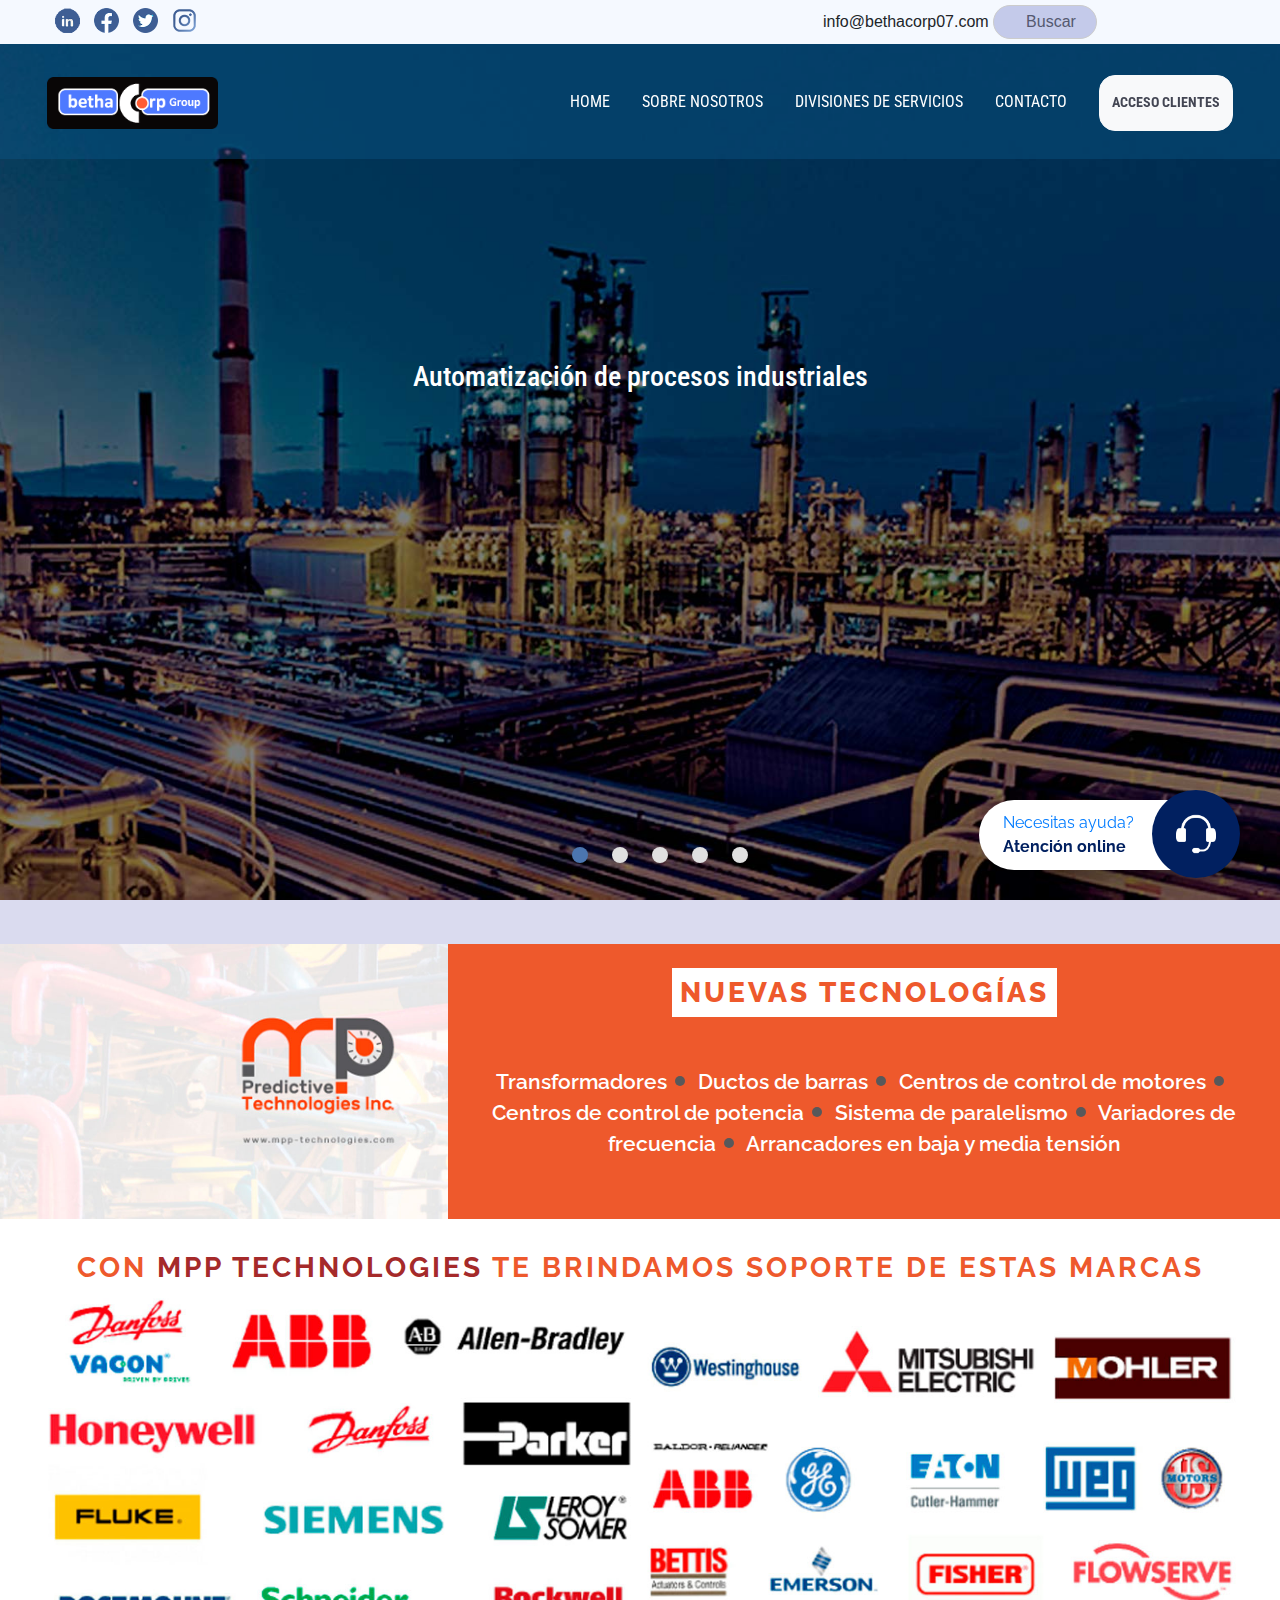
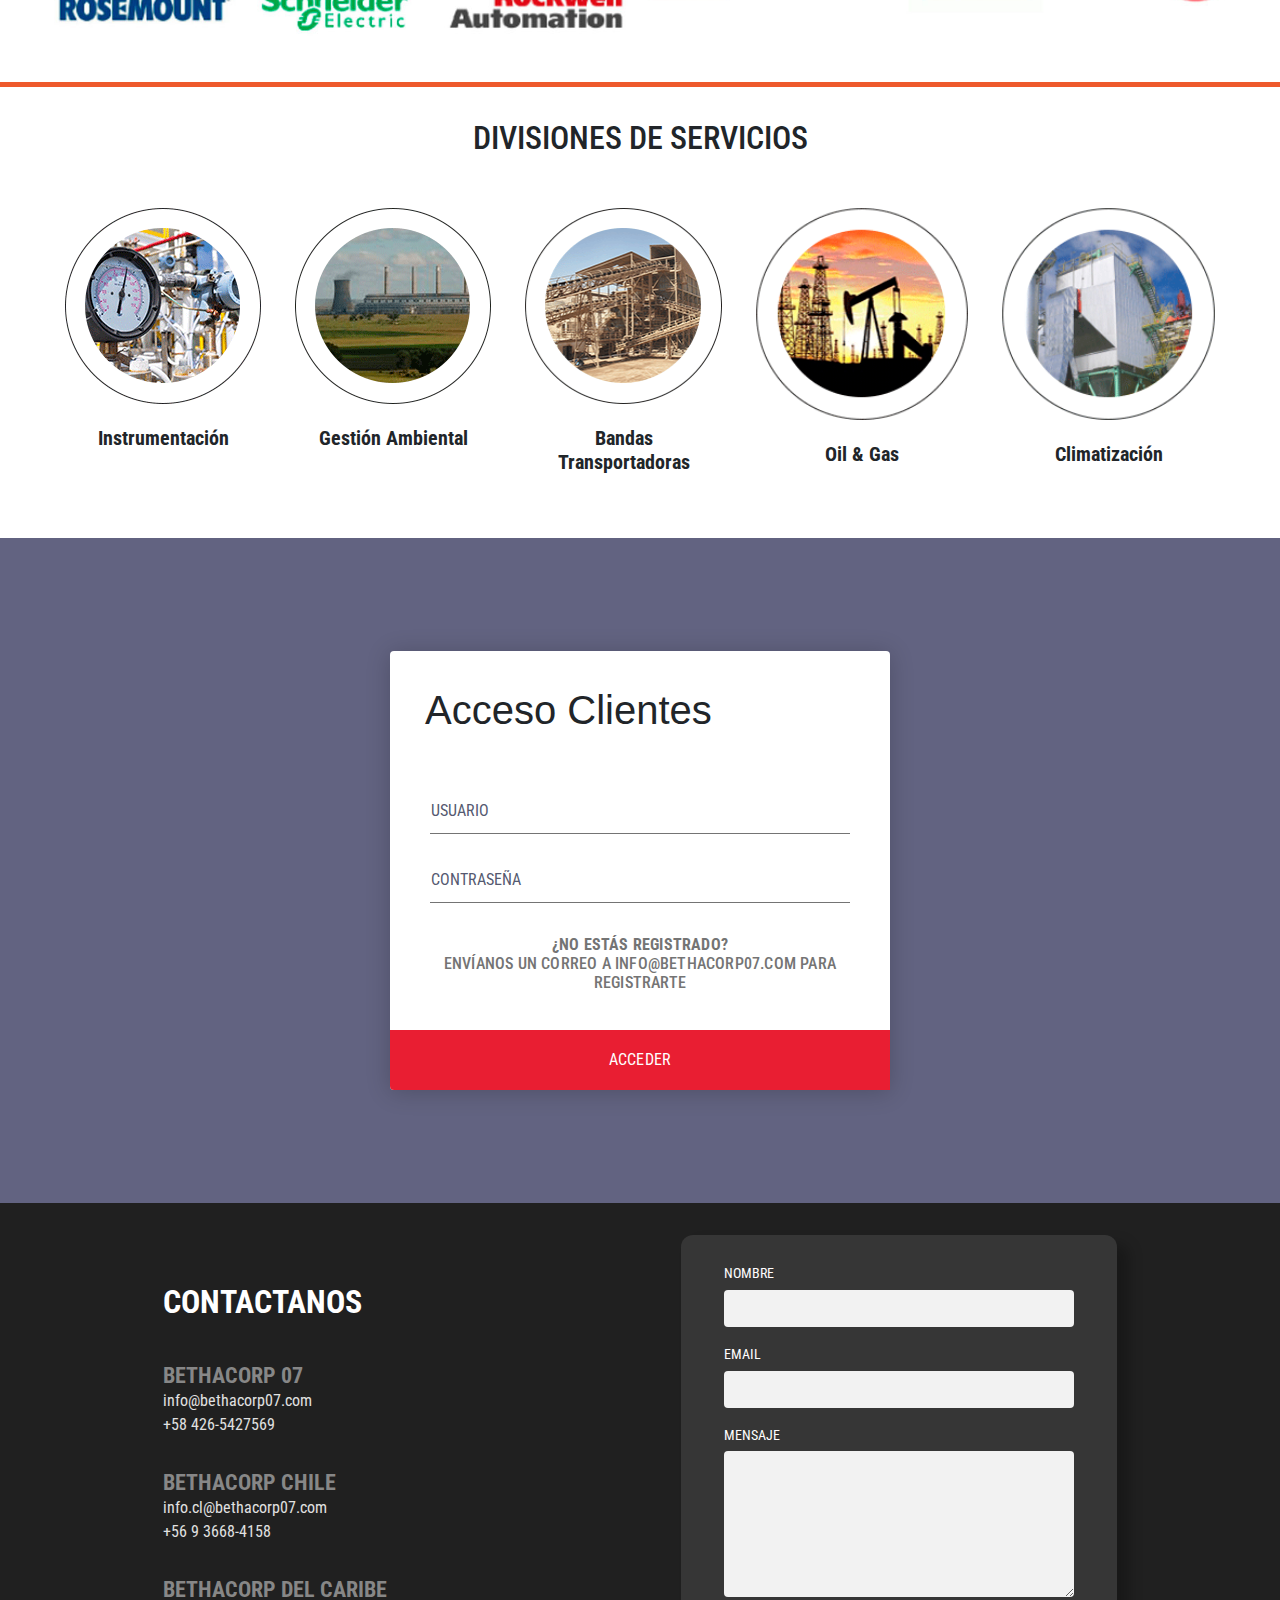
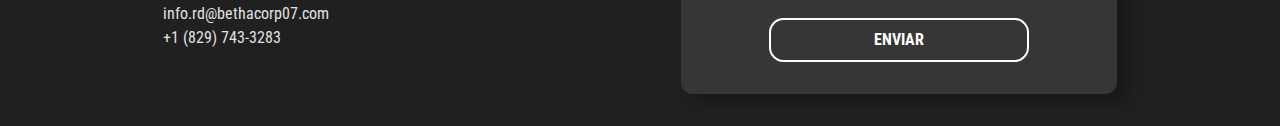
<file: index.html>
<!DOCTYPE html>
<html>
  <head>
    <meta charset="utf-8" />
    <meta name="viewport" content="width=device-width, initial-scale=1.0" />
    <meta http-equiv="X-UA-Compatible" content="ie-edge" />
    <link
      rel="stylesheet"
      href="https://cdnjs.cloudflare.com/ajax/libs/font-awesome/5.15.2/css/all.min.css"
    />
    <link rel="stylesheet" href="css/bootstrap.css" />
    <link rel="stylesheet" href="css/styles.css" />
    <link rel="preconnect" href="https://fonts.googleapis.com" />
    <link rel="preconnect" href="https://fonts.gstatic.com" crossorigin />
    <link
      href="https://fonts.googleapis.com/css?family=Roboto+Condensed:400,700&display=swap"
      rel="stylesheet"
    />
    <link
      href="https://fonts.googleapis.com/css2?family=Open+Sans:wght@600&display=swap"
      rel="stylesheet"
    />

    <link
      href="https://fonts.googleapis.com/css2?family=Raleway:ital,wght@0,600;0,700;0,800;1,700&display=swap"
      rel="stylesheet"
    />

    <title>Bethacorp Group</title>
  </head>

  <body>
    <!-- Barra contacto & buscador -->
    <div class="container-fluid" id="barra-contacto">
      <div class="row">
        <div class="col-6 pl-5">
          <ul class="head">
            <li class="h">
              <a href="#"
                ><img src="img/social-in.png" width="25" height="25"
              /></a>
            </li>
            <li class="h">
              <a href="#"
                ><img src="img/social-fb.png" width="25" height="25"
              /></a>
            </li>
            <li class="h">
              <a href="#"
                ><img src="img/social-tw.png" width="25" height="25"
              /></a>
            </li>
            <li class="h">
              <a href="#"
                ><img src="img/social-ig.png" width="25" height="25"
              /></a>
            </li>
          </ul>
        </div>
        <div class="col-6 text-center" id="search">
          <form>
            info@bethacorp07.com
            <input type="search" placeholder="Buscar" />
          </form>
        </div>
      </div>
    </div>

    <!-- Sticky responsive navbar -->
    <nav class="nav" id="nav">
      <div class="container-fluid">
        <div class="logo">
          <a href="#"
            ><img
              src="img/logo.png"
              class="img-fluid"
              width="171px"
              height="45px"
          /></a>
        </div>
        <div id="mainListDiv" class="main_list">
          <ul class="navlinks">
            <li><a href="index.html">HOME</a></li>
            <li><a href="about.html">SOBRE NOSOTROS</a></li>
            <li><a href="#servicios">DIVISIONES DE SERVICIOS</a></li>
            <li><a href="#footer">CONTACTO</a></li>
            <li>
              <a href="#login"
                ><button class="btn btn-light" type="submit">
                  <b>ACCESO CLIENTES</b>
                </button></a
              >
            </li>
          </ul>
        </div>
        <span class="navTrigger">
          <i></i>
          <i></i>
          <i></i>
        </span>
      </div>
    </nav>

    <!-- Animated carousel -->
    <section class="home">
      <div class="slider fullscreen">
        <ul class="slides">
          <li>
            <img src="img/sl-1.jpg" />
            <div class="caption center-align">
              <h3>Automatización de procesos industriales</h3>
              <!--h5 class="light grey-text text-lighten-3">de procesos industriales</h5-->
            </div>
          </li>
          <li>
            <img src="img/sl-2.jpg" />
            <div class="caption left-align">
              <h3>Ajuste y puesta en marcha de equipos industriales</h3>
              <!--h5 class="light grey-text text-lighten-3">Here's our small slogan.</h5-->
            </div>
          </li>
          <li>
            <img src="img/sl-3.jpg" />
            <div class="caption center-align">
              <h3>Programas de mantenimiento</h3>
              <h5 class="light grey-text text-lighten-3">para la industria</h5>
            </div>
          </li>
          <li>
            <img src="img/sl-4.jpg" />
            <div class="caption right-align">
              <h3>Venta y mantenimiento</h3>
              <h5 class="light grey-text text-lighten-3">
                de equipos de instrumentación
              </h5>
            </div>
          </li>
          <li>
            <img src="img/sl-5.jpg" />
            <div class="caption center-align">
              <h3>Soluciones y representaciones</h3>
              <h5 class="light grey-text text-lighten-3">para la industria</h5>
              <!--a href="index.html"><button type="button" class="btn btn-outline-light">Ver más</button></a-->
            </div>
          </li>
        </ul>
      </div>
    </section>

    <!-- NEW Mppt afiliation -->
    <div class="container-fluid" id="mppt">
      <div class="mppt-container">
        <img class="mppt-img" src="img/mppt-1.jpg" />

        <div class="text-center mppt-body">
          <h3 class="mppt-title-h3">
            <span class="mppt-title">NUEVAS TECNOLOGÍAS</span>
          </h3>
          <p class="mppt-text">
            Transformadores<span class="dot"></span> Ductos de barras<span
              class="dot"
            ></span>
            Centros de control de motores<span class="dot"></span> Centros de
            control de potencia<span class="dot"></span> Sistema de
            paralelismo<span class="dot"></span> Variadores de frecuencia<span
              class="dot"
            ></span>
            Arrancadores en baja y media tensión
          </p>
        </div>
      </div>

      <div class="mppt-marcas">
        <h3 class="mppt-marcas-h3">
          CON <span style="color: brown">MPP TECHNOLOGIES</span> TE BRINDAMOS
          SOPORTE DE ESTAS MARCAS
        </h3>
        <img src="img/mppt-2.jpg" class="img-fluid" />
      </div>
    </div>

    <!-- Divisiones de servicios -->
    <div class="container-fluid" id="servicios">
      <h2 class="text-center">DIVISIONES DE SERVICIOS</h2>

      <div class="row mt-5 ml-3 mr-3 c-desk">
        <div class="col-md-7">
          <div class="row">
            <div class="col-md-4">
              <div class="card text-center">
                <a href="servicios.html#instrumentacion"
                  ><img
                    src="img/sev-1.png"
                    class="card-img-top img-fluid serv-img"
                /></a>
                <div class="card-body">
                  <h5 class="card-title"><b>Instrumentación</b></h5>
                </div>
              </div>
            </div>
            <div class="col-md-4">
              <div class="card text-center">
                <a href="servicios.html#gestion"
                  ><img
                    src="img/sev-2.png"
                    class="card-img-top img-fluid serv-img"
                /></a>
                <div class="card-body">
                  <h5 class="card-title"><b>Gestión Ambiental</b></h5>
                </div>
              </div>
            </div>
            <div class="col-md-4">
              <div class="card text-center">
                <a href="servicios.html#bandas"
                  ><img
                    src="img/sev-3.png"
                    class="card-img-top img-fluid serv-img"
                /></a>
                <div class="card-body">
                  <h5 class="card-title"><b>Bandas Transportadoras</b></h5>
                </div>
              </div>
            </div>
          </div>
        </div>
        <div class="col-md-5">
          <div class="row">
            <div class="col-md-6">
              <div class="card text-center">
                <a href="servicios.html#oil"
                  ><img
                    src="img/sev-4.png"
                    class="card-img-top img-fluid serv-img"
                /></a>
                <div class="card-body">
                  <h5 class="card-title"><b>Oil & Gas</b></h5>
                </div>
              </div>
            </div>
            <div class="col-md-6">
              <div class="card text-center">
                <a href="servicios.html#climatizacion"
                  ><img
                    src="img/sev-5.png"
                    class="card-img-top img-fluid serv-img"
                /></a>
                <div class="card-body">
                  <h5 class="card-title"><b>Climatización</b></h5>
                </div>
              </div>
            </div>
          </div>
        </div>
      </div>
    </div>

    <!-- Login -->
    <div class="container-fluid" id="login">
      <div class="login-form">
        <form>
          <h1>Acceso Clientes</h1>
          <div class="content">
            <div class="input-field">
              <input type="text" placeholder="USUARIO" autocomplete="nope" />
            </div>
            <div class="input-field">
              <input
                type="password"
                placeholder="CONTRASEÑA"
                autocomplete="new-password"
              />
            </div>
            <h6 class="link">
              <b>¿No estás registrado?</b><br />Envíanos un correo a
              info@bethacorp07.com para registrarte
            </h6>
          </div>
          <div class="action">
            <button>ACCEDER</button>
          </div>
        </form>
      </div>
    </div>

    <!-- Footer -->
    <footer class="container-fluid" id="footer">
      <div class="contact-info">
        <h4>CONTACTANOS</h4>
        <div class="info-group">
          <ul>
            <li class="info-title">BETHACORP 07</li>
            <li>info@bethacorp07.com</li>
            <li>+58 426-5427569</li>
          </ul>
          <ul>
            <li class="info-title">BETHACORP CHILE</li>
            <li>info.cl@bethacorp07.com</li>
            <li>+56 9 3668-4158</li>
          </ul>
          <ul>
            <li class="info-title">BETHACORP DEL CARIBE</li>
            <li>info.rd@bethacorp07.com</li>
            <li>+1 (829) 743-3283</li>
          </ul>
        </div>
      </div>
      <div class="contact-form">
        <form
          target="_blank"
          action="https://formsubmit.co/mgrr1214@gmail.com"
          method="POST"
        >
          <label for="name">NOMBRE</label>
          <input type="text" name="name" required />
          <label for="email">EMAIL</label>
          <input type="email" name="email" required />
          <label for="message">MENSAJE</label>
          <textarea
            name="message"
            id="message"
            cols="45"
            rows="6"
            required
          ></textarea>
          <input type="submit" value="ENVIAR" />
        </form>
      </div>
    </footer>

    <!-- Popup -->
    <!-- <div class="overlay" id="popup">
      <div class="popup">
        <div class="image">
          <img src="img/webinar-popup.jpeg" alt="webinar-invitation" />
        </div>
        <div class="body">
          <a href="#" class="close-popup" id="close-popup"
            ><i class="fas fa-times"></i
          ></a>
          <p>1er Webinar en apoyo a las industrias</p>
          <p class="subtitle">WEBINAR GRATUITO</p>
          <h2>Aseguramiento Metrológico Para Empresas y Laboratorios</h2>
          <p>
            <span class="bold">Bethacorp Group</span> le invita a participar en
            el I Ciclo de Charlas 2022
            <span class="italic-bold">"Brindando soluciones a tu medida"</span>,
            programa diseñado en respaldo a la industria, el cual iniciaremos
            con nuestro webinar
            <span class="bold"
              >ASEGURAMIENTO METROLÓGICO PARA EMPRESAS Y LABORATORIOS</span
            >, siendo impartido por el Ing. Leomar J. Quintana T, metrólogo
            venezolano con importante trayectoria nacional e internacional en el
            campo de las mediciones.
          </p>
          <div class="divider"></div>
          <p>Viernes 11 de Febrero, 10:30 am CST</p>
          <div class="signup-body">
            <a
              href="https://forms.gle/CaWTrbkcgp5qQiAH8"
              class="signup"
              target="_blank"
              >Registrate ahora</a
            >
          </div>
        </div>
      </div>
    </div> -->

    <!-- Help button -->
    <div class="help-support">
      <a
        href="https://bethacorp07.com/support/index.php"
        class="help-container"
      >
        <div class="body">
          <p class="text">Necesitas ayuda?<br /><span>Atención online</span></p>
          <div class="icon-headset">
            <img src="img/support.png" alt="support" />
          </div>
        </div>
      </a>
    </div>

    <script src="https://ajax.googleapis.com/ajax/libs/jquery/3.1.1/jquery.min.js"></script>
    <script src="js/menu.js"></script>
    <script>
      $(window).scroll(function () {
        if ($(document).scrollTop() > 40) {
          $(".nav").addClass("affix");
          console.log("OK");
        } else {
          $(".nav").removeClass("affix");
        }
      });
    </script>
    <!-- Compiled and minified JavaScript -->
    <script src="https://cdnjs.cloudflare.com/ajax/libs/materialize/1.0.0/js/materialize.min.js"></script>
    <script>
      document.addEventListener("DOMContentLoaded", function () {
        var elems = document.querySelectorAll(".slider");
        var instances = M.Slider.init(elems);
      });
    </script>

    <script>
      let form = document.querySelector("form");

      form.addEventListener("submit", (e) => {
        e.preventDefault();
        return false;
      });
    </script>
    <script src="js/app.js"></script>
  </body>
</html>
</file>
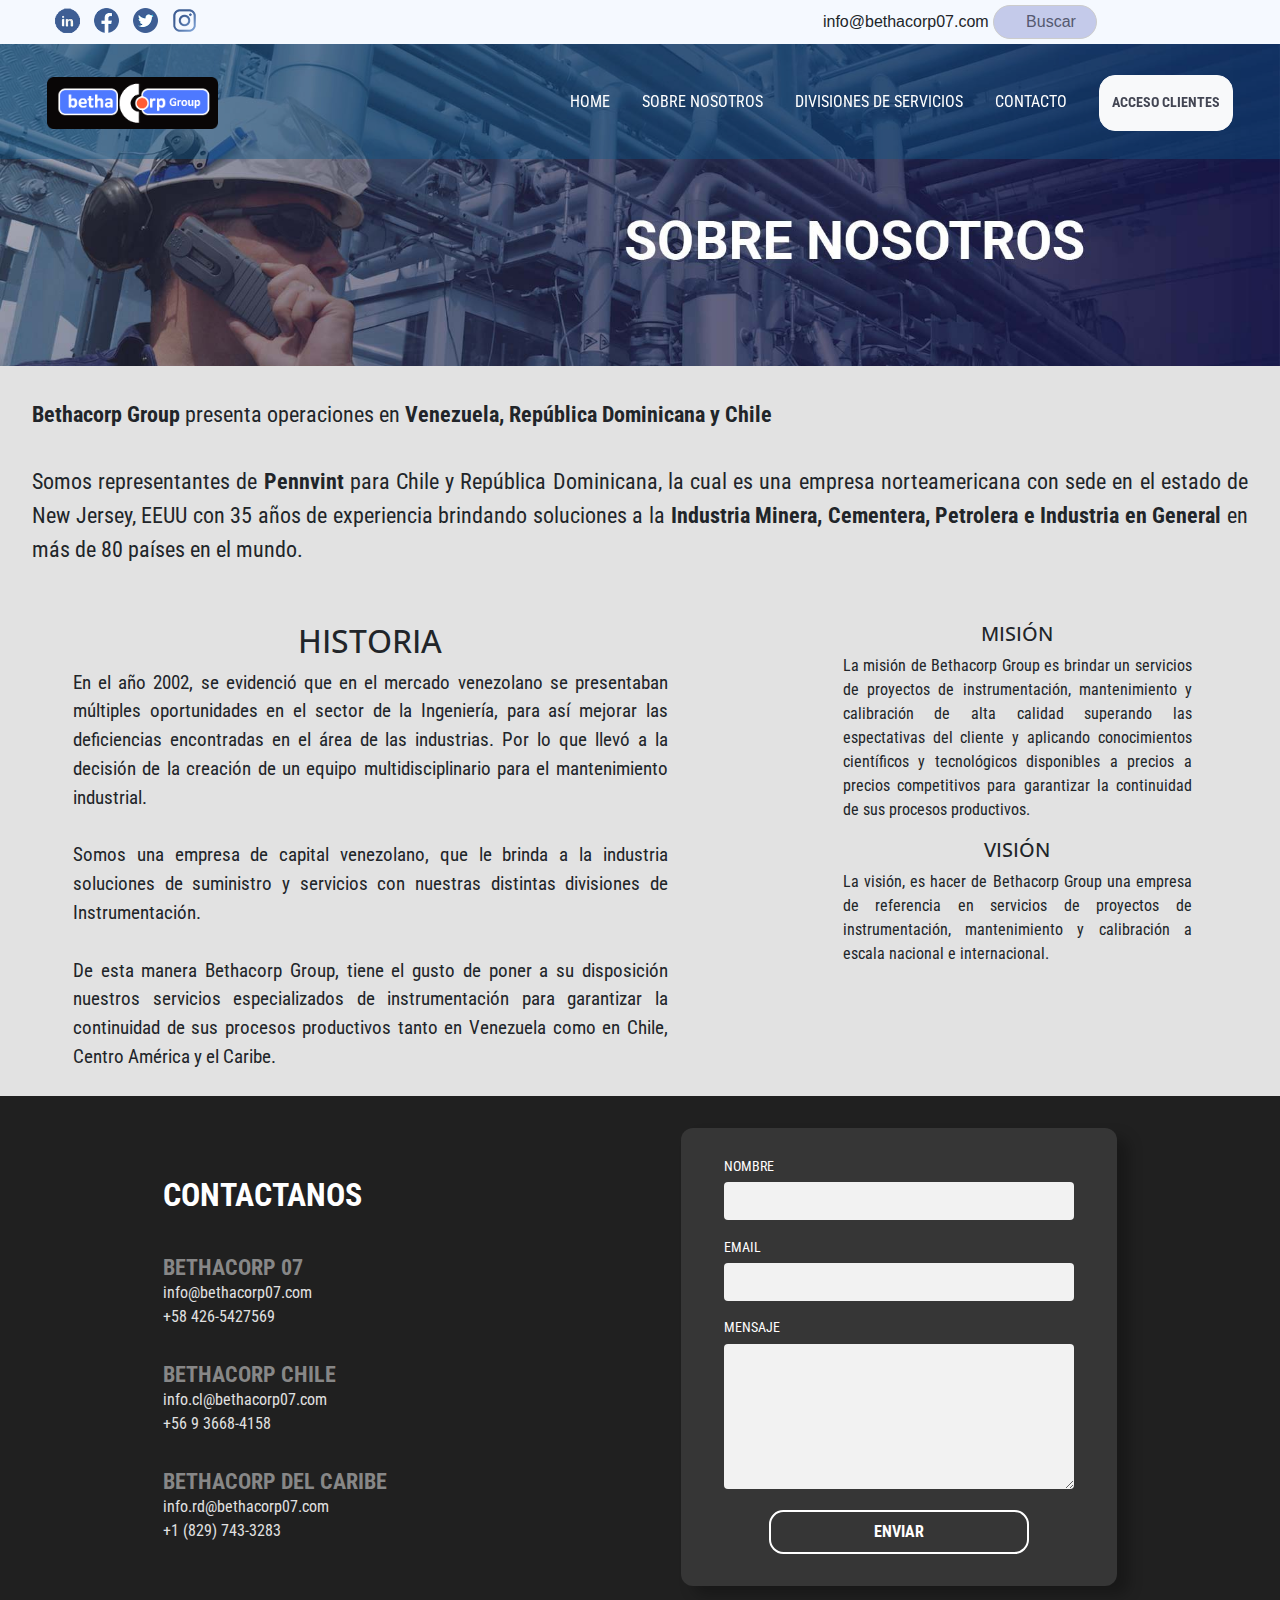
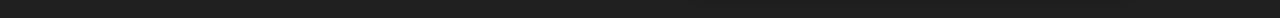
<file: about.html>
<!DOCTYPE html>
<html>
  <head>
    <meta charset="utf-8" />
    <meta name="viewport" content="width=device-width, initial-scale=1.0" />
    <meta http-equiv="X-UA-Compatible" content="ie-edge" />

    <link rel="stylesheet" href="css/bootstrap.css" />
    <link rel="stylesheet" href="css/styles.css" />

    <link
      href="https://fonts.googleapis.com/css?family=Roboto+Condensed:400,700&display=swap"
      rel="stylesheet"
    />
    <link
      href="https://fonts.googleapis.com/css?family=Fjalla+One&display=swap"
      rel="stylesheet"
    />
    <link
      href="https://fonts.googleapis.com/css2?family=Open+Sans:wght@600&display=swap"
      rel="stylesheet"
    />

    <title>Bethacorp Group</title>
  </head>

  <body>
    <!-- Barra contacto & buscador -->
    <div class="container-fluid" id="barra-contacto">
      <div class="row">
        <div class="col-6 pl-5">
          <ul class="head">
            <li class="h">
              <a href="#"
                ><img src="img/social-in.png" width="25" height="25"
              /></a>
            </li>
            <li class="h">
              <a href="#"
                ><img src="img/social-fb.png" width="25" height="25"
              /></a>
            </li>
            <li class="h">
              <a href="#"
                ><img src="img/social-tw.png" width="25" height="25"
              /></a>
            </li>
            <li class="h">
              <a href="#"
                ><img src="img/social-ig.png" width="25" height="25"
              /></a>
            </li>
          </ul>
        </div>
        <div class="col-6 text-center" id="search">
          <form>
            info@bethacorp07.com
            <input type="search" placeholder="Buscar" />
          </form>
        </div>
      </div>
    </div>

    <!-- Sticky responsive navbar -->
    <nav class="nav" id="nav">
      <div class="container-fluid">
        <div class="logo">
          <a href="#"
            ><img
              src="img/logo.png"
              class="img-fluid"
              width="171px"
              height="45px"
          /></a>
        </div>
        <div id="mainListDiv" class="main_list">
          <ul class="navlinks">
            <li><a href="index.html">HOME</a></li>
            <li><a href="about.html">SOBRE NOSOTROS</a></li>
            <li><a href="servicios.html">DIVISIONES DE SERVICIOS</a></li>
            <li><a href="#footer">CONTACTO</a></li>
            <li>
              <a href="index.html#login"
                ><button class="btn btn-light" type="submit">
                  <b>ACCESO CLIENTES</b>
                </button></a
              >
            </li>
          </ul>
        </div>
        <span class="navTrigger">
          <i></i>
          <i></i>
          <i></i>
        </span>
      </div>
    </nav>

    <!-- About Us Information -->
    <div class="container-fluid" id="about">
      <div class="row text-center about-title container-fluid">
        <img src="img/about-title.jpg" class="img-fluid" />
      </div>
      <div class="about-p">
        <p class="about-text a-p1">
          <b>Bethacorp Group</b> presenta operaciones en
          <b>Venezuela, República Dominicana y Chile</b> <br /><br />Somos
          representantes de <b>Pennvint</b> para Chile y República Dominicana,
          la cual es una empresa norteamericana con sede en el estado de New
          Jersey, EEUU con 35 años de experiencia brindando soluciones a la
          <b>Industria Minera, Cementera, Petrolera e Industria en General</b>
          en más de 80 países en el mundo.
        </p>
      </div>
      <div class="row about-p2">
        <div class="col-7 p2-col">
          <h2 class="about-p-title">HISTORIA</h2>

          <p class="a-p2 about-text">
            En el año 2002, se evidenció que en el mercado venezolano se
            presentaban múltiples oportunidades en el sector de la Ingeniería,
            para así mejorar las deficiencias encontradas en el área de las
            industrias. Por lo que llevó a la decisión de la creación de un
            equipo multidisciplinario para el mantenimiento industrial.
            <br /><br />Somos una empresa de capital venezolano, que le brinda a
            la industria soluciones de suministro y servicios con nuestras
            distintas divisiones de Instrumentación. <br /><br />De esta manera
            Bethacorp Group, tiene el gusto de poner a su disposición nuestros
            servicios especializados de instrumentación para garantizar la
            continuidad de sus procesos productivos tanto en Venezuela como en
            Chile, Centro América y el Caribe.
          </p>
        </div>
        <div class="col-5">
          <h5 class="about-p-title">MISIÓN</h5>

          <p class="about-text a-p3">
            La misión de Bethacorp Group es brindar un servicios de proyectos de
            instrumentación, mantenimiento y calibración de alta calidad
            superando las espectativas del cliente y aplicando conocimientos
            científicos y tecnológicos disponibles a precios a precios
            competitivos para garantizar la continuidad de sus procesos
            productivos.
          </p>

          <h5 class="about-p-title">VISIÓN</h5>

          <p class="about-text a-p3">
            La visión, es hacer de Bethacorp Group una empresa de referencia en
            servicios de proyectos de instrumentación, mantenimiento y
            calibración a escala nacional e internacional.
          </p>
        </div>
      </div>
    </div>

    <!-- Footer -->
    <footer class="container-fluid" id="footer">
      <div class="contact-info">
        <h4>CONTACTANOS</h4>
        <div class="info-group">
          <ul>
            <li class="info-title">BETHACORP 07</li>
            <li>info@bethacorp07.com</li>
            <li>+58 426-5427569</li>
          </ul>
          <ul>
            <li class="info-title">BETHACORP CHILE</li>
            <li>info.cl@bethacorp07.com</li>
            <li>+56 9 3668-4158</li>
          </ul>
          <ul>
            <li class="info-title">BETHACORP DEL CARIBE</li>
            <li>info.rd@bethacorp07.com</li>
            <li>+1 (829) 743-3283</li>
          </ul>
        </div>
      </div>
      <div class="contact-form">
        <form
          target="_blank"
          action="https://formsubmit.co/mgrr1214@gmail.com"
          method="POST"
        >
          <label for="name">NOMBRE</label>
          <input type="text" name="name" required />
          <label for="email">EMAIL</label>
          <input type="email" name="email" required />
          <label for="message">MENSAJE</label>
          <textarea
            name="message"
            id="message"
            cols="45"
            rows="6"
            required
          ></textarea>
          <input type="submit" value="ENVIAR" />
        </form>
      </div>
    </footer>

    <script src="https://ajax.googleapis.com/ajax/libs/jquery/3.1.1/jquery.min.js"></script>
    <script src="js/menu.js"></script>
    <script>
      $(window).scroll(function () {
        if ($(document).scrollTop() > 50) {
          $(".nav").addClass("affix");
          console.log("OK");
        } else {
          $(".nav").removeClass("affix");
        }
      });
    </script>
    <!-- Compiled and minified JavaScript -->
    <script src="https://cdnjs.cloudflare.com/ajax/libs/materialize/1.0.0/js/materialize.min.js"></script>
    <script>
      document.addEventListener("DOMContentLoaded", function () {
        var elems = document.querySelectorAll(".slider");
        var instances = M.Slider.init(elems);
      });
    </script>

    <script>
      let form = document.querySelecter("form");

      form.addEventListener("submit", (e) => {
        e.preventDefault();
        return false;
      });
    </script>
  </body>
</html>
</file>
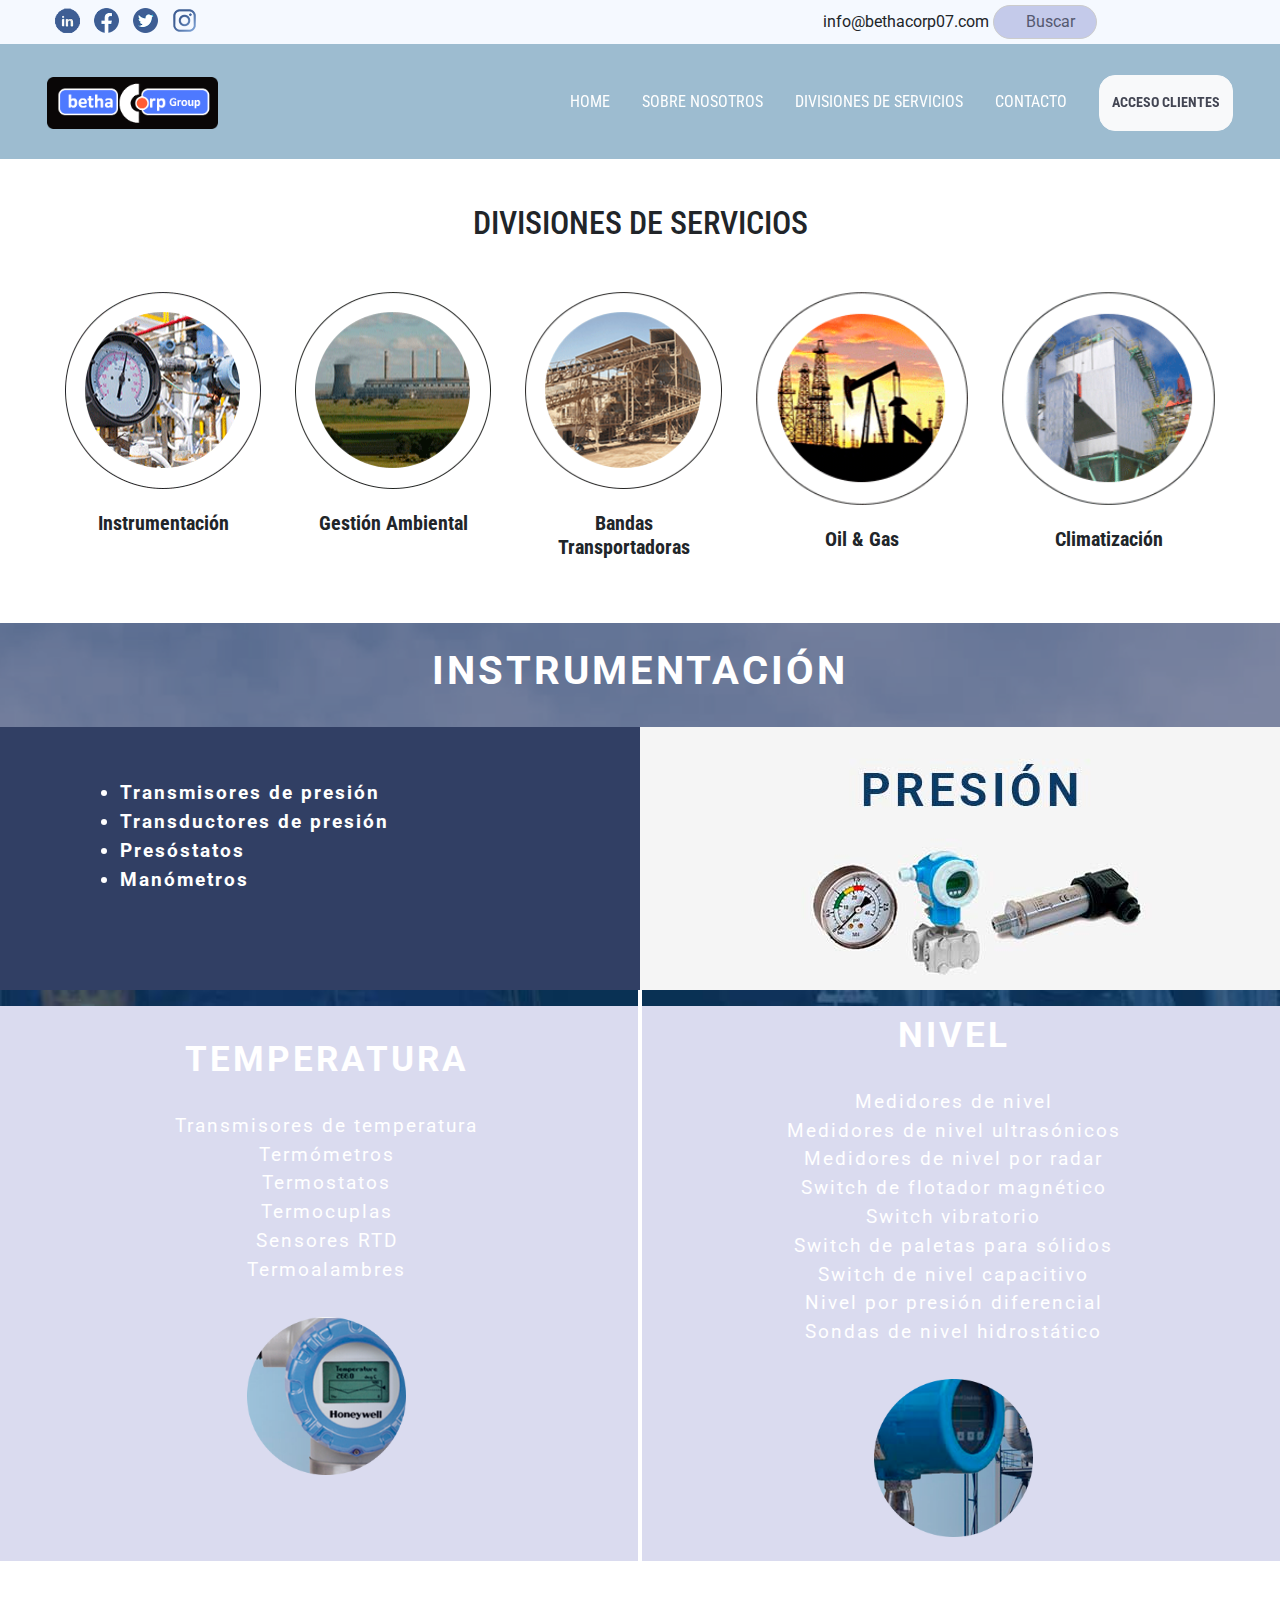
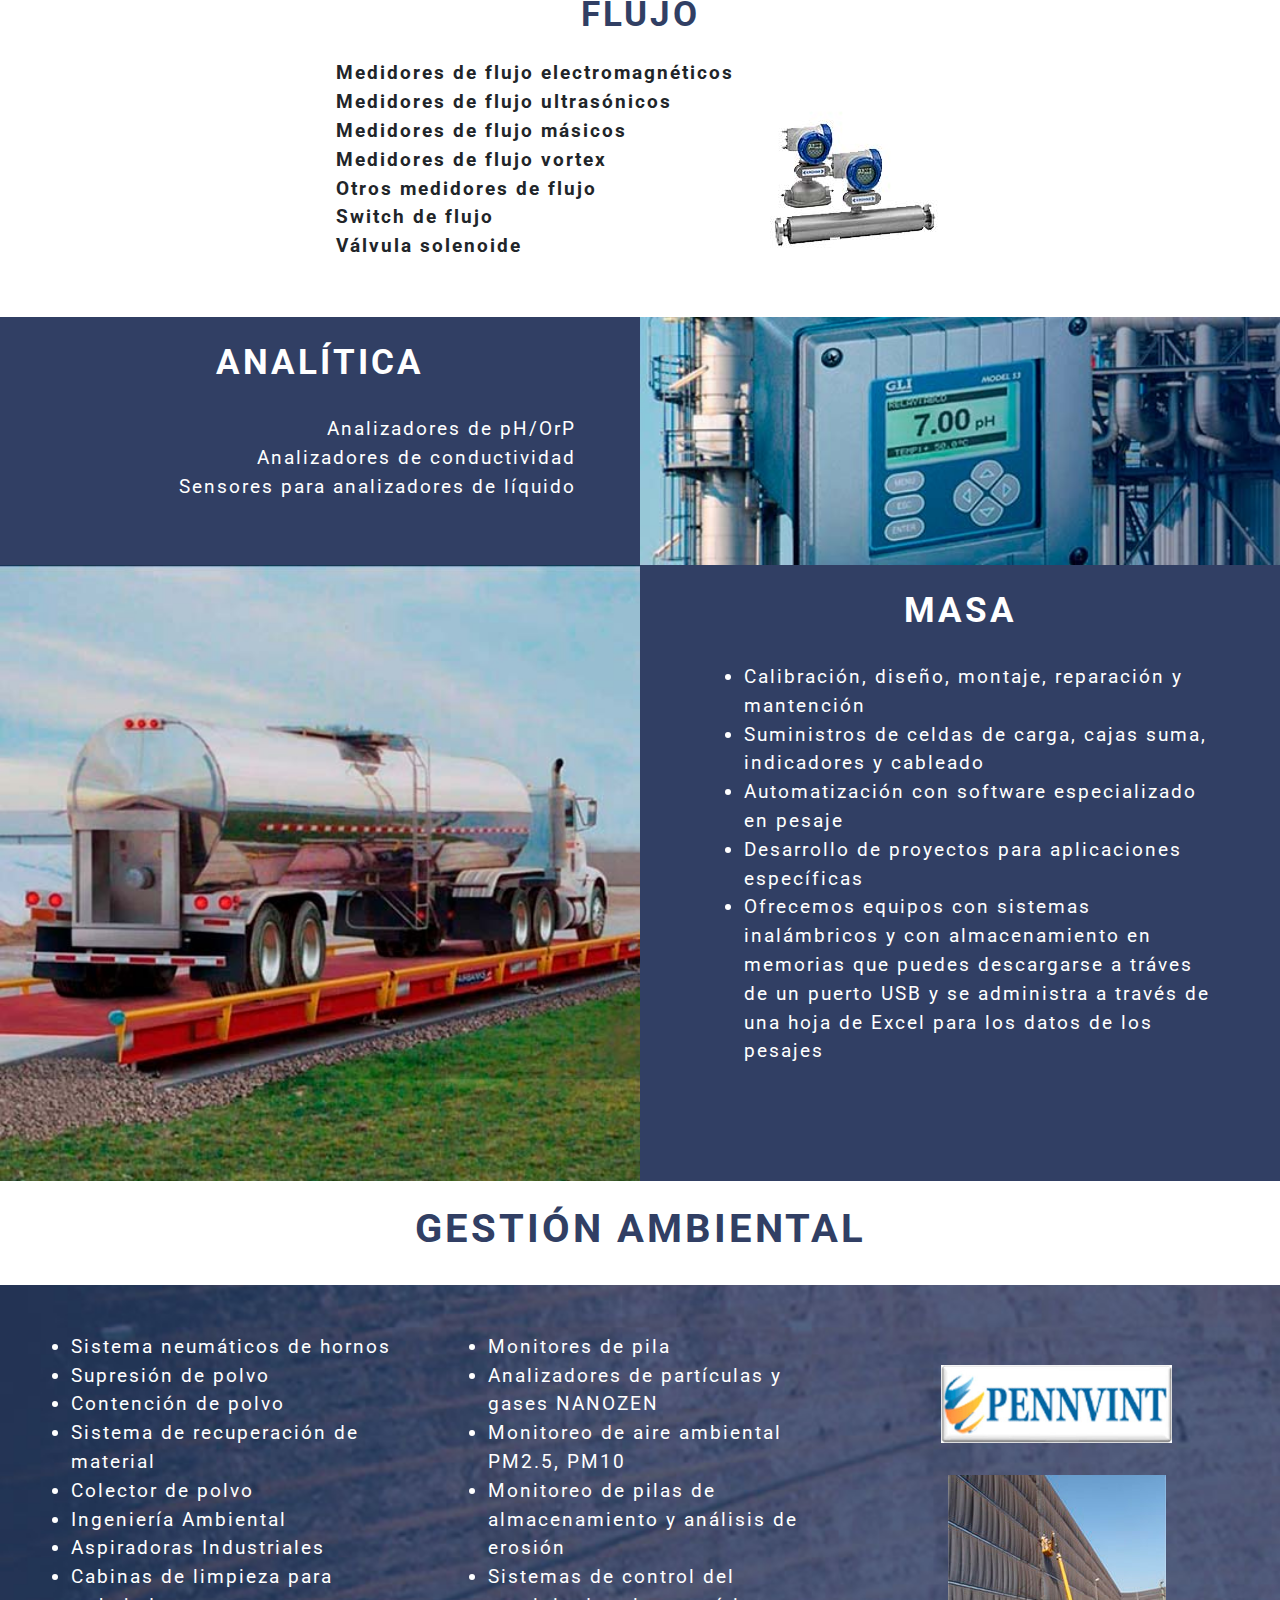
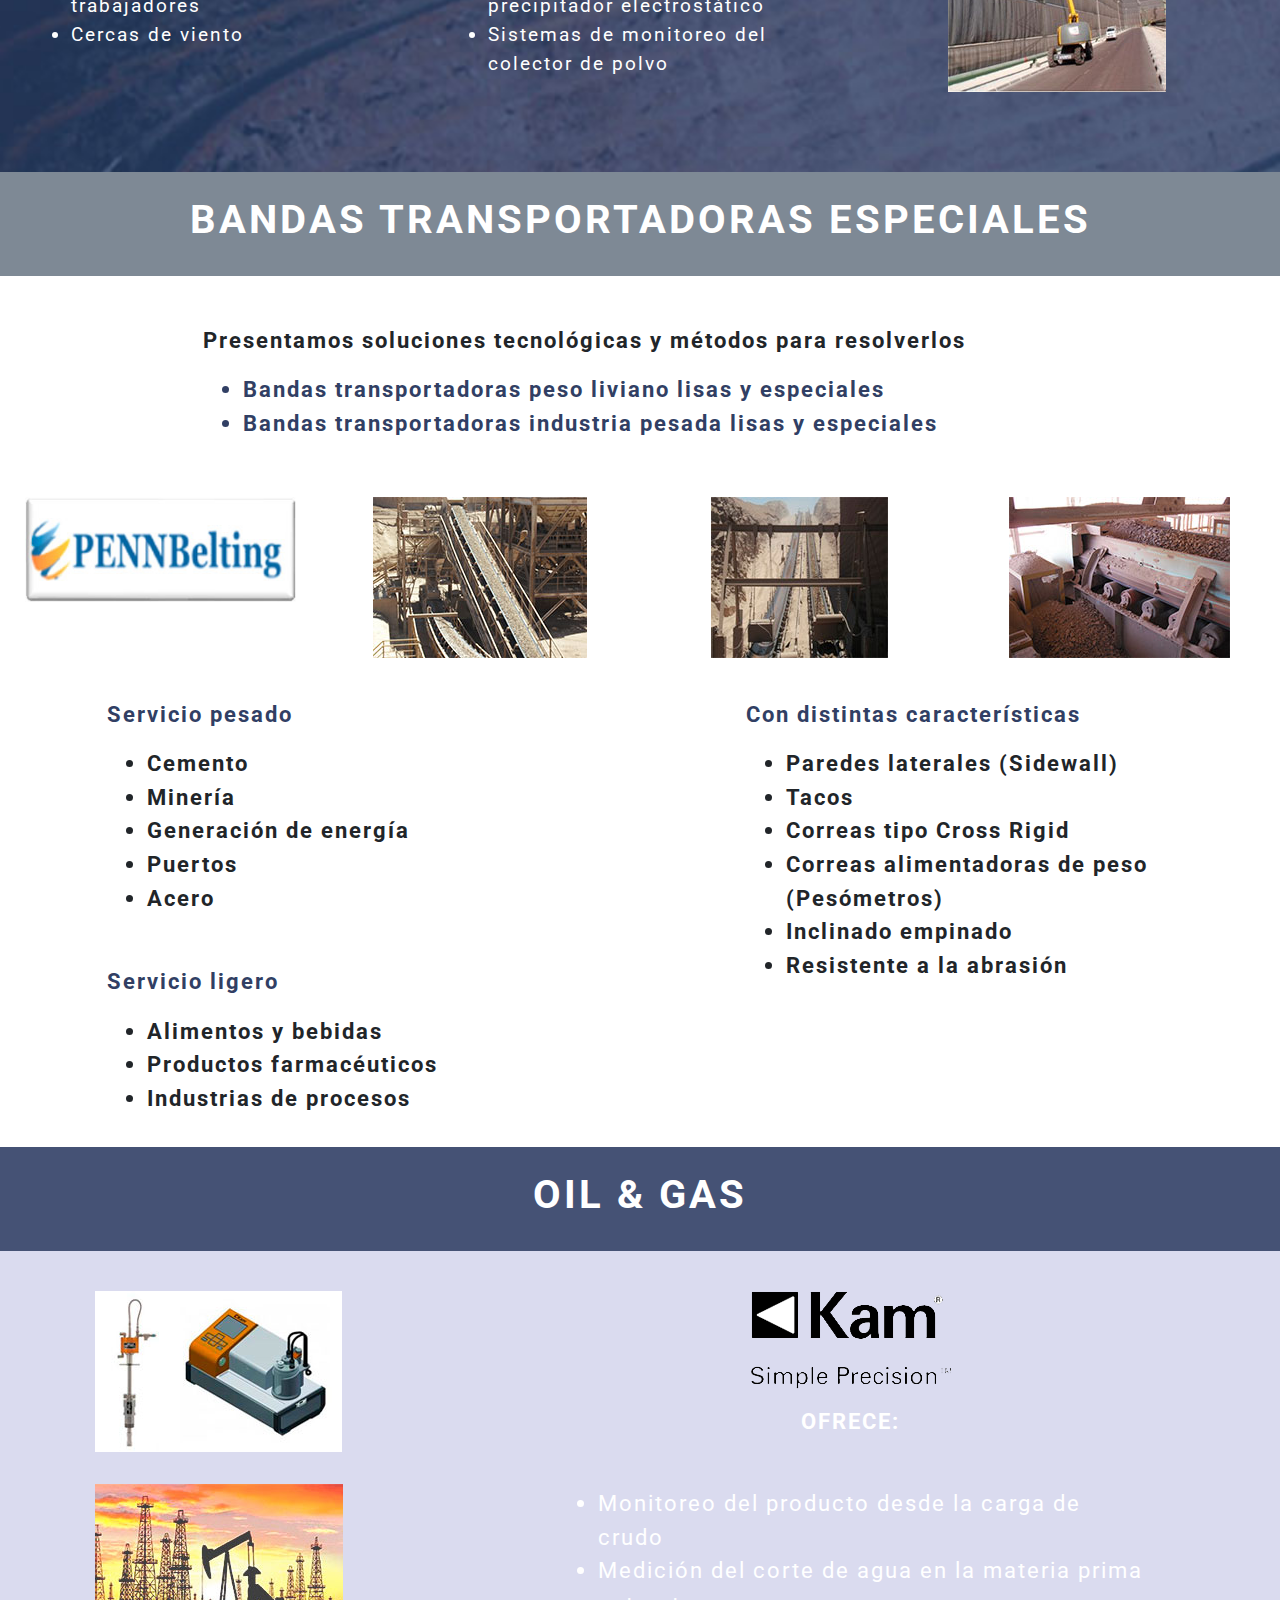
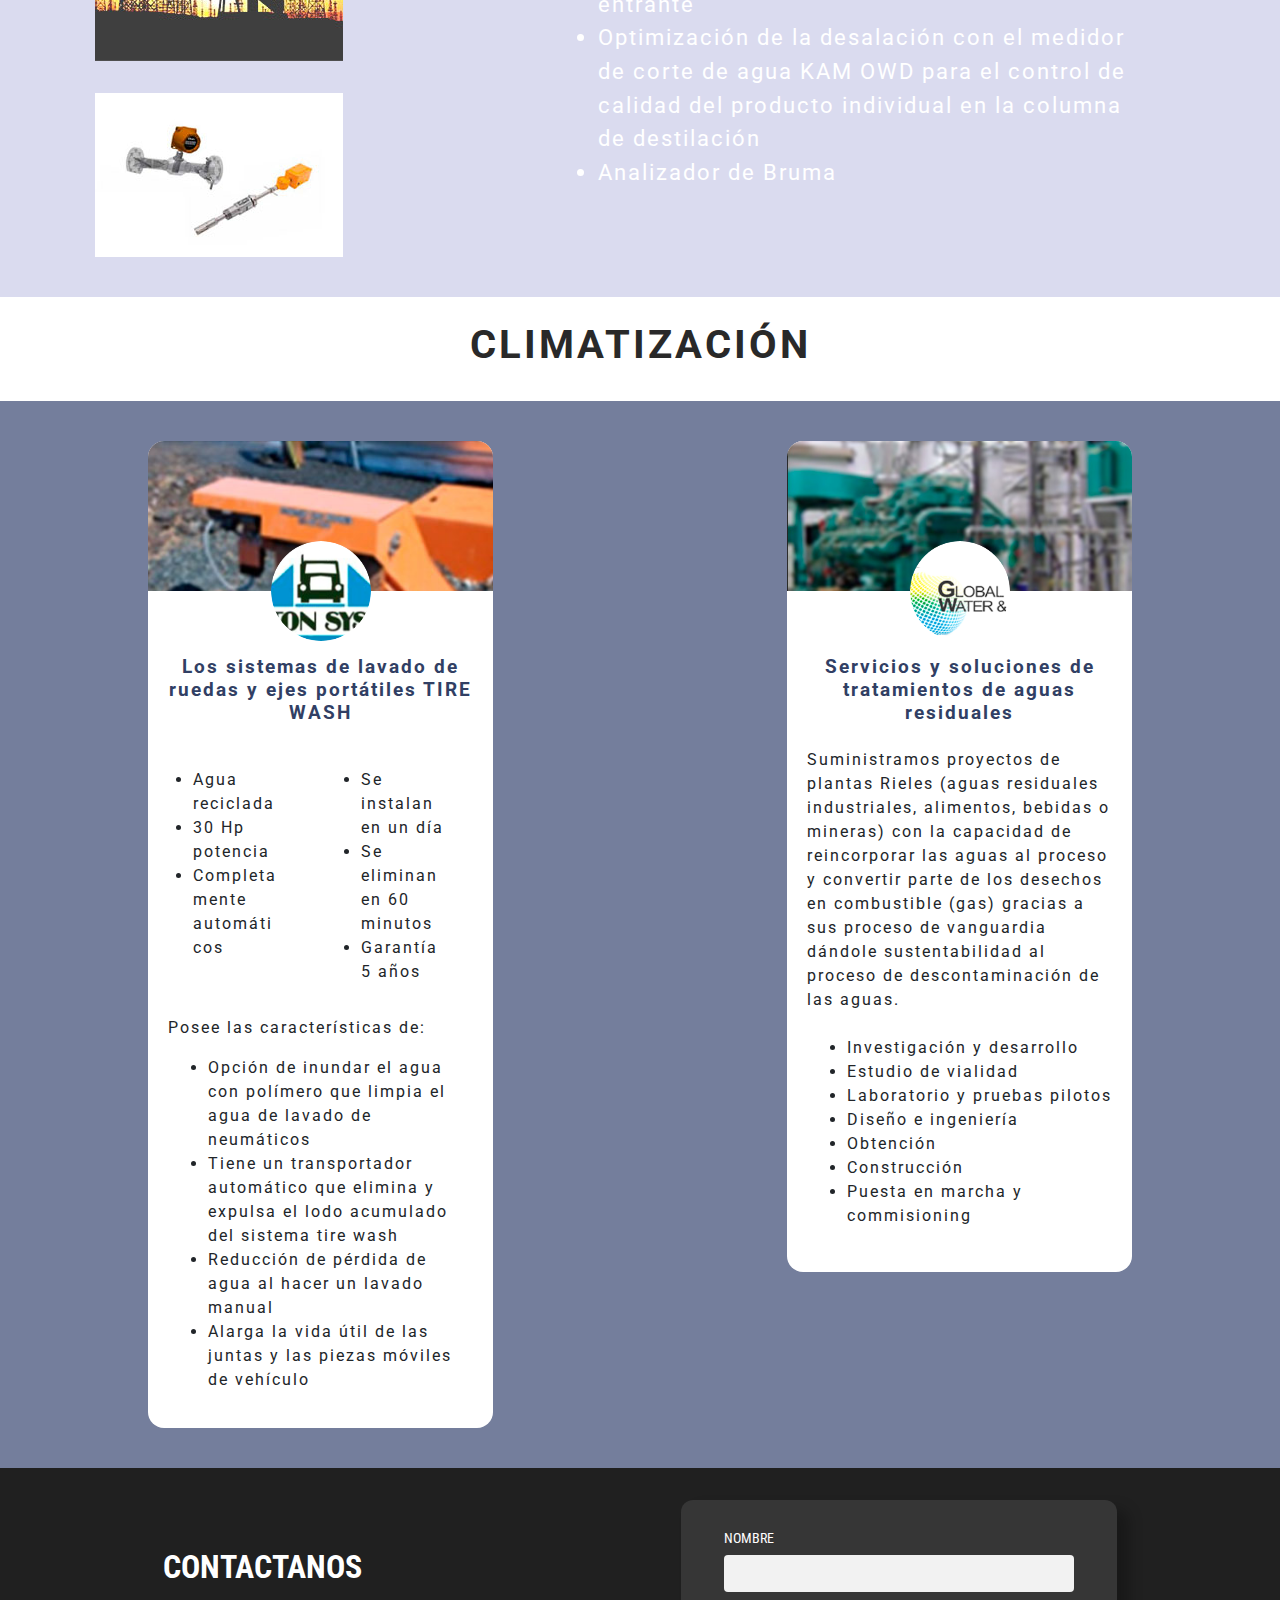
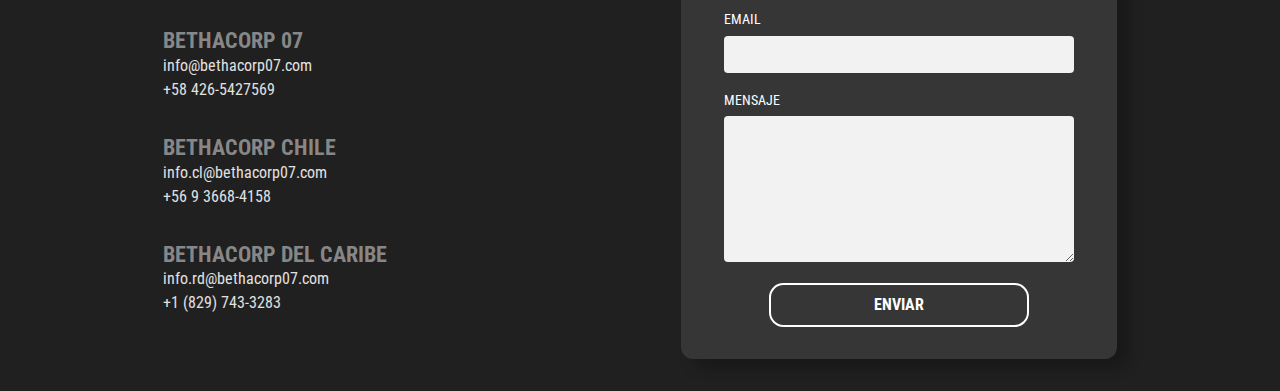
<file: servicios.html>
<!DOCTYPE html>
<html>
  <head>
    <meta charset="utf-8" />
    <meta name="viewport" content="width=device-width, initial-scale=1.0" />
    <meta http-equiv="X-UA-Compatible" content="ie-edge" />

    <link rel="stylesheet" href="css/bootstrap.css" />
    <link rel="stylesheet" href="css/styles.css" />

    <link
      href="https://fonts.googleapis.com/css?family=Roboto+Condensed:400,700&display=swap"
      rel="stylesheet"
    />
    <link
      href="https://fonts.googleapis.com/css?family=Fjalla+One&display=swap"
      rel="stylesheet"
    />
    <link
      href="https://fonts.googleapis.com/css2?family=Open+Sans:wght@600&display=swap"
      rel="stylesheet"
    />
    <link
      href="https://fonts.googleapis.com/css2?family=Roboto:wght@400;700&display=swap"
      rel="stylesheet"
    />

    <title>Bethacorp Group</title>
  </head>

  <body>
    <!-- Barra contacto & buscador -->
    <div class="container-fluid" id="barra-contacto">
      <div class="row">
        <div class="col-6 pl-5">
          <ul class="head">
            <li class="h">
              <a href="#"
                ><img src="img/social-in.png" width="25" height="25"
              /></a>
            </li>
            <li class="h">
              <a href="#"
                ><img src="img/social-fb.png" width="25" height="25"
              /></a>
            </li>
            <li class="h">
              <a href="#"
                ><img src="img/social-tw.png" width="25" height="25"
              /></a>
            </li>
            <li class="h">
              <a href="#"
                ><img src="img/social-ig.png" width="25" height="25"
              /></a>
            </li>
          </ul>
        </div>
        <div class="col-6 text-center" id="search">
          <form>
            info@bethacorp07.com
            <input type="search" placeholder="Buscar" />
          </form>
        </div>
      </div>
    </div>

    <!-- Sticky responsive navbar -->
    <nav class="nav" id="nav">
      <div class="container-fluid">
        <div class="logo">
          <a href="#"
            ><img
              src="img/logo.png"
              class="img-fluid"
              width="171px"
              height="45px"
          /></a>
        </div>
        <div id="mainListDiv" class="main_list">
          <ul class="navlinks">
            <li><a href="index.html">HOME</a></li>
            <li><a href="about.html">SOBRE NOSOTROS</a></li>
            <li><a href="#servicios">DIVISIONES DE SERVICIOS</a></li>
            <li><a href="#footer">CONTACTO</a></li>
            <li>
              <a href="index.html#login"
                ><button class="btn btn-light" type="submit">
                  <b>ACCESO CLIENTES</b>
                </button></a
              >
            </li>
          </ul>
        </div>
        <span class="navTrigger">
          <i></i>
          <i></i>
          <i></i>
        </span>
      </div>
    </nav>

    <!-- Space between nav and services -->
    <div class="container-fluid divisor"></div>

    <!-- Divisiones de servicios -->
    <div class="container-fluid" id="servicios">
      <h2 class="text-center">DIVISIONES DE SERVICIOS</h2>

      <div class="row mt-5 ml-3 mr-3 c-desk">
        <div class="col-md-7">
          <div class="row">
            <div class="col-md-4">
              <div class="card text-center">
                <a href="#instrumentacion"
                  ><img
                    src="img/sev-1.png"
                    class="card-img-top img-fluid serv-img"
                /></a>
                <div class="card-body">
                  <h5 class="card-title"><b>Instrumentación</b></h5>
                </div>
              </div>
            </div>
            <div class="col-md-4">
              <div class="card text-center">
                <a href="#gestion"
                  ><img
                    src="img/sev-2.png"
                    class="card-img-top img-fluid serv-img"
                /></a>
                <div class="card-body">
                  <h5 class="card-title"><b>Gestión Ambiental</b></h5>
                </div>
              </div>
            </div>
            <div class="col-md-4">
              <div class="card text-center">
                <a href="#bandas"
                  ><img
                    src="img/sev-3.png"
                    class="card-img-top img-fluid serv-img"
                /></a>
                <div class="card-body">
                  <h5 class="card-title"><b>Bandas Transportadoras</b></h5>
                </div>
              </div>
            </div>
          </div>
        </div>
        <div class="col-md-5">
          <div class="row">
            <div class="col-md-6">
              <div class="card text-center">
                <a href="#oil"
                  ><img
                    src="img/sev-4.png"
                    class="card-img-top img-fluid serv-img"
                /></a>
                <div class="card-body">
                  <h5 class="card-title"><b>Oil & Gas</b></h5>
                </div>
              </div>
            </div>
            <div class="col-md-6">
              <div class="card text-center">
                <a href="#climatizacion"
                  ><img
                    src="img/sev-5.png"
                    class="card-img-top img-fluid serv-img"
                /></a>
                <div class="card-body">
                  <h5 class="card-title"><b>Climatización</b></h5>
                </div>
              </div>
            </div>
          </div>
        </div>
      </div>
    </div>

    <!-- Instrumentación -->
    <div class="instrumentacion" id="instrumentacion">
      <div class="title">
        <h5><b>INSTRUMENTACIÓN</b></h5>
      </div>
      <!-- Presión -->
      <div class="row presion container-fluid">
        <div class="col-6 p-text">
          <ul>
            <b
              ><li>Transmisores de presión</li>
              <li>Transductores de presión</li>
              <li>Presóstatos</li>
              <li>Manómetros</li></b
            >
          </ul>
        </div>
        <div class="col-6 p-img container-fluid text-center">
          <img class="img-fluid" src="img/presion.jpg" />
        </div>
      </div>
      <!-- Temperatura y Nivel -->
      <div class="row container-fluid tempnivel">
        <div class="col-6 temperatura text-center">
          <h4><b>TEMPERATURA</b></h4>
          <p>
            Transmisores de temperatura<br />
            Termómetros<br />
            Termostatos<br />
            Termocuplas<br />
            Sensores RTD<br />
            Termoalambres<br />
          </p>
          <div>
            <img class="img-fluid" src="img/temp-img.png" />
          </div>
        </div>

        <div class="col-6 nivel">
          <h4><b>NIVEL</b></h4>
          <p>
            Medidores de nivel<br />
            Medidores de nivel ultrasónicos<br />
            Medidores de nivel por radar<br />
            Switch de flotador magnético<br />
            Switch vibratorio<br />
            Switch de paletas para sólidos<br />
            Switch de nivel capacitivo<br />
            Nivel por presión diferencial<br />
            Sondas de nivel hidrostático
          </p>
          <div>
            <img class="img-fluid" src="img/niv-img.png" />
          </div>
        </div>
      </div>
      <!-- Flujo -->
      <div class="flujo container-fluid">
        <h4><b>FLUJO</b></h4>
        <div>
          <p>
            <b
              >Medidores de flujo electromagnéticos<br />
              Medidores de flujo ultrasónicos<br />
              Medidores de flujo másicos<br />
              Medidores de flujo vortex<br />
              Otros medidores de flujo<br />
              Switch de flujo<br />
              Válvula solenoide</b
            >
          </p>
          <img class="img-fluid" src="img/flujo-img.jpg" />
        </div>
      </div>
      <!-- Analítica -->
      <div class="analitica row container-fluid">
        <div class="col-6 text">
          <h4><b>ANALÍTICA</b></h4>
          <p>
            Analizadores de pH/OrP<br />
            Analizadores de conductividad<br />
            Sensores para analizadores de líquido
          </p>
        </div>
        <div class="col-6 img">
          <img class="img-fluid" src="img/analit-img.jpg" />
        </div>
      </div>
      <!-- Masa -->
      <div class="masa row container-fluid">
        <div class="col-6 img">
          <img class="img-fluid" src="img/masa-img.jpg" />
        </div>
        <div class="col-6 text">
          <h4><b>MASA</b></h4>
          <ul>
            <li>Calibración, diseño, montaje, reparación y mantención</li>
            <li>
              Suministros de celdas de carga, cajas suma, indicadores y cableado
            </li>
            <li>Automatización con software especializado en pesaje</li>
            <li>Desarrollo de proyectos para aplicaciones específicas</li>
            <li>
              Ofrecemos equipos con sistemas inalámbricos y con almacenamiento
              en memorias que puedes descargarse a tráves de un puerto USB y se
              administra a través de una hoja de Excel para los datos de los
              pesajes
            </li>
          </ul>
        </div>
      </div>
    </div>

    <!-- Gestión Ambiental -->
    <div class="gestion container-fluid" id="gestion">
      <div class="title">
        <h5><b>GESTIÓN AMBIENTAL</b></h5>
      </div>
      <div class="content row container-fluid">
        <div class="col-4 text">
          <ul>
            <li>Sistema neumáticos de hornos</li>
            <li>Supresión de polvo</li>
            <li>Contención de polvo</li>
            <li>Sistema de recuperación de material</li>
            <li>Colector de polvo</li>
            <li>Ingeniería Ambiental</li>
            <li>Aspiradoras Industriales</li>
            <li>Cabinas de limpieza para trabajadores</li>
            <li>Cercas de viento</li>
          </ul>
        </div>
        <div class="col-4 text">
          <ul>
            <li>Monitores de pila</li>
            <li>Analizadores de partículas y gases NANOZEN</li>
            <li>Monitoreo de aire ambiental PM2.5, PM10</li>
            <li>Monitoreo de pilas de almacenamiento y análisis de erosión</li>
            <li>Sistemas de control del precipitador electrostático</li>
            <li>Sistemas de monitoreo del colector de polvo</li>
          </ul>
        </div>
        <div class="col-4 img">
          <div class="sub-img">
            <img class="img-fluid" src="img/pennvint.jpg" />
          </div>
          <div class="sub-img">
            <img class="img-fluid" src="img/gestion-img.jpg" />
          </div>
        </div>
      </div>
    </div>

    <!-- Bandas Transportadoras Especiales-->
    <div class="bandas container-fluid" id="bandas">
      <div class="title">
        <h5><b>BANDAS TRANSPORTADORAS ESPECIALES</b></h5>
      </div>
      <div class="content">
        <div class="text-p">
          <b
            ><p>
              Presentamos soluciones tecnológicas y métodos para resolverlos
            </p>
            <ul>
              <li>Bandas transportadoras peso liviano lisas y especiales</li>
              <li>
                Bandas transportadoras industria pesada lisas y especiales
              </li>
            </ul></b
          >
        </div>
        <div class="row img-row">
          <div class="col-3">
            <img class="img-fluid" src="img/pennbelting.jpg" />
          </div>
          <div class="col-3">
            <img class="img-fluid" src="img/bandas-img-1.jpg" />
          </div>
          <div class="col-3">
            <img class="img-fluid" src="img/bandas-img-2.jpg" />
          </div>
          <div class="col-3">
            <img class="img-fluid" src="img/bandas-img-3.jpg" />
          </div>
        </div>
        <div class="text-c row">
          <div class="col-6">
            <div class="text">
              <b>
                <p>Servicio pesado</p>
                <ul>
                  <li>Cemento</li>
                  <li>Minería</li>
                  <li>Generación de energía</li>
                  <li>Puertos</li>
                  <li>Acero</li>
                </ul>
                 
                <p>Servicio ligero</p>
                <ul>
                  <li>Alimentos y bebidas</li>
                  <li>Productos farmacéuticos</li>
                  <li>Industrias de procesos</li>
                </ul></b
              >
            </div>
          </div>
          <div class="col-6">
            <div class="text">
              <b>
                <p>Con distintas características</p>
                <ul>
                  <li>Paredes laterales (Sidewall)</li>
                  <li>Tacos</li>
                  <li>Correas tipo Cross Rigid</li>
                  <li>Correas alimentadoras de peso (Pesómetros)</li>
                  <li>Inclinado empinado</li>
                  <li>Resistente a la abrasión</li>
                </ul></b
              >
            </div>
          </div>
        </div>
      </div>
    </div>

    <!-- Oil & Gas -->
    <div class="oil container-fluid" id="oil">
      <div class="title">
        <h5><b>OIL & GAS</b></h5>
      </div>
      <div class="content row">
        <div class="col-4 img">
          <div>
            <img class="img-fluid" src="img/oil-img-1.jpg" />
          </div>
          <div>
            <img class="img-fluid" src="img/oil-img-2.jpg" />
          </div>
          <div>
            <img class="img-fluid" src="img/oil-img-3.jpg" />
          </div>
        </div>
        <div class="col-8 text">
          <div class="head">
            <img class="img-fluid" src="img/oil-img-4.png" />
            <p><b>OFRECE:</b></p>
          </div>
          <div class="content">
            <ul>
              <li>Monitoreo del producto desde la carga de crudo</li>
              <li>Medición del corte de agua en la materia prima entrante</li>
              <li>
                Optimización de la desalación con el medidor de corte de agua
                KAM OWD para el control de calidad del producto individual en la
                columna de destilación
              </li>
              <li>Analizador de Bruma</li>
            </ul>
          </div>
        </div>
      </div>
    </div>

    <!-- Climatización -->
    <div class="climatizacion container-fluid" id="climatizacion">
      <div class="title">
        <h5><b>CLIMATIZACIÓN</b></h5>
      </div>
      <div class="content row">
        <div class="col-6">
          <div class="card-div">
            <div class="card-p clima-card">
              <div class="card-img-block">
                <img
                  class="img-fluid"
                  src="img/c1-bg.jpg"
                  alt="Card image cap"
                />
              </div>
              <div class="card-body" style="padding-top: 4rem">
                <img src="img/c1-img.png" alt="profile-image" class="profile" />
                <h5 class="card-title text-center">
                  <b
                    >Los sistemas de lavado de ruedas y ejes portátiles TIRE
                    WASH</b
                  >
                </h5>
                <div class="row">
                  <div class="col-6">
                    <ul class="card-text">
                      <li>Agua reciclada</li>
                      <li>30 Hp potencia</li>
                      <li>Completamente automáticos</li>
                    </ul>
                  </div>
                  <div class="col-6">
                    <ul class="card-text">
                      <li>Se instalan en un día</li>
                      <li>Se eliminan en 60 minutos</li>
                      <li>Garantía 5 años</li>
                    </ul>
                  </div>
                </div>
                <p class="card-ul">Posee las características de:</p>
                <ul class="card-ul">
                  <li>
                    Opción de inundar el agua con polímero que limpia el agua de
                    lavado de neumáticos
                  </li>
                  <li>
                    Tiene un transportador automático que elimina y expulsa el
                    lodo acumulado del sistema tire wash
                  </li>
                  <li>
                    Reducción de pérdida de agua al hacer un lavado manual
                  </li>
                  <li>
                    Alarga la vida útil de las juntas y las piezas móviles de
                    vehículo
                  </li>
                </ul>
              </div>
            </div>
          </div>
        </div>
        <div class="col-6">
          <div class="card-div">
            <div class="card-p clima-card">
              <div class="card-img-block">
                <img
                  class="img-fluid"
                  src="img/c2-bg.jpg"
                  alt="Card image cap"
                />
              </div>
              <div class="card-body" style="padding-top: 4rem">
                <img src="img/c2-img.png" alt="profile-image" class="profile" />
                <h5 class="card-title text-center">
                  <b
                    >Servicios y soluciones de tratamientos de aguas
                    residuales</b
                  >
                </h5>
                <p class="card-ul mt-4 mb-4">
                  Suministramos proyectos de plantas Rieles (aguas residuales
                  industriales, alimentos, bebidas o mineras) con la capacidad
                  de reincorporar las aguas al proceso y convertir parte de los
                  desechos en combustible (gas) gracias a sus proceso de
                  vanguardia dándole sustentabilidad al proceso de
                  descontaminación de las aguas.
                </p>
                <ul class="card-ul mt-4 mb-4">
                  <li>Investigación y desarrollo</li>
                  <li>Estudio de vialidad</li>
                  <li>Laboratorio y pruebas pilotos</li>
                  <li>Diseño e ingeniería</li>
                  <li>Obtención</li>
                  <li>Construcción</li>
                  <li>Puesta en marcha y commisioning</li>
                </ul>
              </div>
            </div>
          </div>
        </div>
      </div>
    </div>

    <!-- Footer -->
    <footer class="container-fluid" id="footer">
      <div class="contact-info">
        <h4>CONTACTANOS</h4>
        <div class="info-group">
          <ul>
            <li class="info-title">BETHACORP 07</li>
            <li>info@bethacorp07.com</li>
            <li>+58 426-5427569</li>
          </ul>
          <ul>
            <li class="info-title">BETHACORP CHILE</li>
            <li>info.cl@bethacorp07.com</li>
            <li>+56 9 3668-4158</li>
          </ul>
          <ul>
            <li class="info-title">BETHACORP DEL CARIBE</li>
            <li>info.rd@bethacorp07.com</li>
            <li>+1 (829) 743-3283</li>
          </ul>
        </div>
      </div>
      <div class="contact-form">
        <form
          target="_blank"
          action="https://formsubmit.co/mgrr1214@gmail.com"
          method="POST"
        >
          <label for="name">NOMBRE</label>
          <input type="text" name="name" required />
          <label for="email">EMAIL</label>
          <input type="email" name="email" required />
          <label for="message">MENSAJE</label>
          <textarea
            name="message"
            id="message"
            cols="45"
            rows="6"
            required
          ></textarea>
          <input type="submit" value="ENVIAR" />
        </form>
      </div>
    </footer>

    <script src="https://ajax.googleapis.com/ajax/libs/jquery/3.1.1/jquery.min.js"></script>
    <script src="js/menu.js"></script>
    <script>
      $(window).scroll(function () {
        if ($(document).scrollTop() > 50) {
          $(".nav").addClass("affix");
          console.log("OK");
        } else {
          $(".nav").removeClass("affix");
        }
      });
    </script>
    <!-- Compiled and minified JavaScript -->
    <script src="https://cdnjs.cloudflare.com/ajax/libs/materialize/1.0.0/js/materialize.min.js"></script>
    <script>
      document.addEventListener("DOMContentLoaded", function () {
        var elems = document.querySelectorAll(".slider");
        var instances = M.Slider.init(elems);
      });
    </script>

    <script>
      let form = document.querySelecter("form");

      form.addEventListener("submit", (e) => {
        e.preventDefault();
        return false;
      });
    </script>
  </body>
</html>
</file>
<file: css/styles.css>
/* responsive background */
body {
  background-image: url(../img/bg.png);
  background-position: center center;
  background-repeat: no-repeat;
  background-attachment: fixed;
  background-size: cover;
  background-color: #dadbef;
  margin: 0;
  padding: 0;
}

/* barra contacto & search */
#barra-contacto {
  background-color: #f5f9ff;
  padding-top: 5px;
  padding-bottom: 5px;
}
.head {
  list-style-type: none;
  margin: 0;
  padding: 0;
  overflow: hidden;
}
.h {
  float: left;
}
.h a {
  display: block;
  color: white;
  text-align: center center;
  text-decoration: none;
  padding-top: 3px;
  padding-right: 7px;
  padding-left: 7px;
}

input {
  outline: none;
}
input[type="search"] {
  -webkit-appearance: textfield;
  box-sizing: content-box;
  font-family: inherit;
  font-size: 100%;
}
input::-webkit-search-decoration,
input::-webkit-search-cancel-button {
  display: none;
}
input[type="search"] {
  background: #c4caea
    url(https://static.tumblr.com/ftv85bp/MIXmud4tx/search-icon.png) no-repeat
    9px center;
  border: solid 1px #ccc;
  padding: 4px 5px 4px 32px;
  width: 65px;

  -webkit-border-radius: 10em;
  -moz-border-radius: 10em;
  border-radius: 10em;

  -webkit-transition: all 0.5s;
  -moz-transition: all 0.5s;
  transition: all 0.5s;
}
input[type="search"]:focus {
  width: 130px;
  background-color: #fff;
  border-color: #304edc;

  -webkit-box-shadow: 0 0 5px rgba(109, 207, 246, 0.5);
  -moz-box-shadow: 0 0 5px rgba(109, 207, 246, 0.5);
  box-shadow: 0 0 5px rgba(109, 207, 246, 0.5);
}
input:-moz-placeholder {
  color: #999;
}
input::-webkit-input-placeholder {
  color: #555970;
}

/* Modal */
.overlay {
  display: none;
}

.overlay.active {
  background: rgb(0, 0, 0, 0.3);
  position: fixed;
  top: 0;
  bottom: 0;
  left: 0;
  right: 0;
  display: flex;
  align-items: center;
  justify-content: center;
  z-index: 99;
}

.popup {
  background-color: white;
  box-shadow: 0px 0px 5px 0px (rgba(0, 0, 0, 0.3));
  border-radius: 15px;
  width: 70%;
  font-family: "Raleway", sans-serif;
  display: flex;
  transition: 0.3s ease all;
}

.popup .image {
  width: 50%;
  display: flex;
  align-items: center;
}

.popup .image img {
  width: 450px;
  border-radius: 15px;
}

.popup .body {
  padding: 2rem;
  text-align: center;
}

.close-popup {
  font-size: 1.3rem;
  line-height: 1rem;
  display: block;
  text-align: right;
  color: #bbbbbb;
  transition: 0.3s ease all;
}

.close-popup:hover {
  color: #000;
}

.popup p {
  font-size: 1rem;
}

.popup .subtitle {
  color: #012060;
}

.popup h2 {
  font-weight: 800;
  font-size: 2rem;
  margin-bottom: 1rem;
}

.popup p .bold,
.popup .date {
  font-weight: 700;
}

.popup p .italic-bold {
  font-weight: 700;
  font-style: italic;
}

.popup .divider {
  width: 80%;
  border-top: 2px solid #012060;
  margin: 1rem auto;
}

.popup .signup-body {
  margin: 2rem;
}

.popup .signup {
  padding: 0.7rem 1rem;
  border-radius: 25px;
  border: 4px solid #012060;
  background-color: #fff;
  color: #012060;
  font-weight: 800;
  font-size: 1.1rem;
}

.popup .signup:hover {
  color: #fff;
  background-color: #012060;
  text-decoration: none;
}

/* responsive navbar */
.nav {
  width: 100%;
  height: auto;
  position: fixed;
  line-height: 65px;
  text-align: center;
  z-index: 1;
}
.sticky {
  position: fixed;
  top: 0;
}
.sticky + .content {
  padding-top: 60px;
}
.nav div.logo {
  float: left;
  width: auto;
  height: auto;
  padding-left: 2rem;
}
.nav div.logo a {
  text-decoration: none;
  color: #fff;
}
.nav div.main_list {
  height: 65px;
  float: right;
}
.nav div.main_list ul {
  width: 100%;
  height: 65px;
  display: flex;
  list-style: none;
  margin: 0;
  padding: 0;
  font-family: "Roboto Condensed", sans-serif;
}
.nav div.main_list ul li {
  width: auto;
  height: 65px;
  padding: 0;
  padding-right: 2rem;
}
.nav div.main_list ul li a {
  text-decoration: none;
  color: #fff;
  line-height: 65px;
  font-size: 1rem;
}
.nav div.main_list ul li a:hover {
  color: #111;
}
.navTrigger {
  display: none;
}
.nav {
  padding-top: 25px;
  padding-bottom: 25px;
  -webkit-transition: all 0.4s ease;
  transition: all 0.4s ease;
  background-color: rgba(10, 88, 138, 0.4);
}
/* Media qurey section */
@media screen and (min-width: 768px) and (max-width: 1024px) {
  .container {
    margin: 0;
  }
}
@media screen and (max-width: 768px) {
  .navTrigger {
    display: block;
  }

  .nav div.main_list {
    width: 100%;
    height: 0;
    overflow: hidden;
  }
  .nav div.show_list {
    height: auto;
    display: none;
  }
  .nav div.main_list ul {
    flex-direction: column;
    width: 100%;
    height: 100vh;
    right: 0;
    left: 0;
    bottom: 0;
    margin: 0;
    background-color: rgba(10, 88, 138, 0.7);
    /*same background color of navbar*/
    background-position: center top;
  }
  .nav div.main_list ul li {
    width: 90%;
    text-align: right;
  }
  .nav div.main_list ul li a {
    text-align: center;
    width: 100%;
    font-size: 16px;
    padding: 10px;
  }
  .nav div.media_button {
    display: block;
  }
}
/* Animation */
.navTrigger {
  cursor: pointer;
  width: 30px;
  height: 25px;
  margin: auto;
  position: absolute;
  right: 30px;
  top: 0;
  bottom: 0;
}
.navTrigger i {
  background-color: #fff;
  border-radius: 2px;
  content: "";
  display: block;
  width: 100%;
  height: 4px;
}
.navTrigger i:nth-child(1) {
  -webkit-animation: outT 0.8s backwards;
  animation: outT 0.8s backwards;
  -webkit-animation-direction: reverse;
  animation-direction: reverse;
}
.navTrigger i:nth-child(2) {
  margin: 5px 0;
  -webkit-animation: outM 0.8s backwards;
  animation: outM 0.8s backwards;
  -webkit-animation-direction: reverse;
  animation-direction: reverse;
}
.navTrigger i:nth-child(3) {
  -webkit-animation: outBtm 0.8s backwards;
  animation: outBtm 0.8s backwards;
  -webkit-animation-direction: reverse;
  animation-direction: reverse;
}
.navTrigger.active i:nth-child(1) {
  -webkit-animation: inT 0.8s forwards;
  animation: inT 0.8s forwards;
}
.navTrigger.active i:nth-child(2) {
  -webkit-animation: inM 0.8s forwards;
  animation: inM 0.8s forwards;
}
.navTrigger.active i:nth-child(3) {
  -webkit-animation: inBtm 0.8s forwards;
  animation: inBtm 0.8s forwards;
}
@-webkit-keyframes inM {
  50% {
    -webkit-transform: rotate(0deg);
  }
  100% {
    -webkit-transform: rotate(45deg);
  }
}
@keyframes inM {
  50% {
    transform: rotate(0deg);
  }
  100% {
    transform: rotate(45deg);
  }
}
@-webkit-keyframes outM {
  50% {
    -webkit-transform: rotate(0deg);
  }
  100% {
    -webkit-transform: rotate(45deg);
  }
}
@keyframes outM {
  50% {
    transform: rotate(0deg);
  }
  100% {
    transform: rotate(45deg);
  }
}
@-webkit-keyframes inT {
  0% {
    -webkit-transform: translateY(0px) rotate(0deg);
  }
  50% {
    -webkit-transform: translateY(9px) rotate(0deg);
  }
  100% {
    -webkit-transform: translateY(9px) rotate(135deg);
  }
}
@keyframes inT {
  0% {
    transform: translateY(0px) rotate(0deg);
  }
  50% {
    transform: translateY(9px) rotate(0deg);
  }
  100% {
    transform: translateY(9px) rotate(135deg);
  }
}
@-webkit-keyframes outT {
  0% {
    -webkit-transform: translateY(0px) rotate(0deg);
  }
  50% {
    -webkit-transform: translateY(9px) rotate(0deg);
  }
  100% {
    -webkit-transform: translateY(9px) rotate(135deg);
  }
}
@keyframes outT {
  0% {
    transform: translateY(0px) rotate(0deg);
  }
  50% {
    transform: translateY(9px) rotate(0deg);
  }
  100% {
    transform: translateY(9px) rotate(135deg);
  }
}
@-webkit-keyframes inBtm {
  0% {
    -webkit-transform: translateY(0px) rotate(0deg);
  }
  50% {
    -webkit-transform: translateY(-9px) rotate(0deg);
  }
  100% {
    -webkit-transform: translateY(-9px) rotate(135deg);
  }
}
@keyframes inBtm {
  0% {
    transform: translateY(0px) rotate(0deg);
  }
  50% {
    transform: translateY(-9px) rotate(0deg);
  }
  100% {
    transform: translateY(-9px) rotate(135deg);
  }
}
@-webkit-keyframes outBtm {
  0% {
    -webkit-transform: translateY(0px) rotate(0deg);
  }
  50% {
    -webkit-transform: translateY(-9px) rotate(0deg);
  }
  100% {
    -webkit-transform: translateY(-9px) rotate(135deg);
  }
}
@keyframes outBtm {
  0% {
    transform: translateY(0px) rotate(0deg);
  }
  50% {
    transform: translateY(-9px) rotate(0deg);
  }
  100% {
    transform: translateY(-9px) rotate(135deg);
  }
}
.affix {
  padding: 15px auto;
  background-color: #0a588a;
  z-index: 1;
}

/* automatic slider with animated caption */

.home {
  width: 100%;
  height: 100vh;
  background-position: center;
  background-size: cover;
  margin: 0;
}
.slider {
  height: 100%;
  width: 100%;
  z-index: -1;
  position: absolute;
  margin: 0;
}
.slider.fullscreen {
  width: 100%;
  /*top: 0;
  left: 0;
  right: 0;*/
  bottom: 0;
  z-index: -1;
  position: absolute;
  margin: 0;
}
.slider.fullscreen ul.slides {
  height: 100vh;
  margin: 0;
}
.slider.fullscreen ul.indicators {
  z-index: 2;
  bottom: 30px;
}
.slider .slides {
  background-color: #9e9e9e;
  margin: 0;
  height: 400px;
}
.slider .slides li {
  opacity: 0;
  position: absolute;
  /*top: 0;*/
  left: 0;
  z-index: -5;
  width: 100%;
  height: inherit;
  overflow: hidden;
  margin: 0;
}
.slider .slides li img {
  height: 100%;
  width: 100%;
  background-size: cover;
  background-position: center;
  z-index: -2;
}
.slider .slides li .caption {
  color: #fff;
  position: absolute;
  top: 40%;
  left: 15%;
  width: 70%;
  opacity: 0;
  font-family: "Roboto Condensed", sans-serif;
}
.slider .slides li .caption p {
  color: #e0e0e0;
}
.slider .slides li.active {
  z-index: 2;
}
.slider .indicators {
  position: absolute;
  text-align: center;
  left: 0;
  right: 0;
  bottom: 0;
  margin: 0;
}
.slider .indicators .indicator-item {
  display: inline-block;
  position: relative;
  cursor: pointer;
  height: 16px;
  width: 16px;
  margin: 0 12px;
  background-color: #e0e0e0;
  -webkit-transition: background-color 0.3s;
  transition: background-color 0.3s;
  border-radius: 50%;
}
.slider .indicators .indicator-item.active {
  background-color: #4c76af;
}
.center,
.center-align {
  text-align: center;
}
.left-align {
  text-align: left;
}
.right-align {
  text-align: right;
}
.light {
  font-weight: 300;
}
.grey-text.text-lighten-3 {
  color: #eeeeee !important;
}

/* Help support */
.help-support {
  position: fixed;
  bottom: 30px;
  right: 50px;
}

.help-support .help-container {
  display: block;
  position: relative;
}

.help-support .body {
  background-color: #fff;
  font-family: "Raleway", sans-serif;
  padding: 0.7rem 6rem 0.7rem 1.5rem;
  border-radius: 50px;
  box-shadow: 9px 9px 20px rgba(0, 0, 0, 0.4);
}

.help-support .body .text {
  margin: 0;
}

.help-support .body .text span {
  font-weight: bold;
  color: #012060;
}

.help-support .icon-headset {
  position: absolute;
  top: -10px;
  right: -10px;
  background-color: #012060;
  border-radius: 50%;
  padding: 1.5rem;
}

.help-support img {
  width: 40px;
}

/* mppt */

#mppt {
  padding: 0;
  font-family: "Raleway", sans-serif;
}

.mppt-container {
  display: -ms-flexbox;
  display: flex;
  -ms-flex-wrap: wrap;
  flex-wrap: wrap;
  width: 100%;
}

.mppt-img {
  background-color: #ee592c;
  display: inline-block;
  position: relative;
  padding: 0;
  width: 35%;
}

.mppt-title {
  background-color: #fff;
  padding: 0.5rem;
  letter-spacing: 3px;
  font-weight: 800;
  color: #ee592c;
}

.mppt-title-h3 {
  margin: 2rem;
}

.mppt-body {
  background-color: #ee592c;
  width: 65%;
  display: inline-block;
  position: relative;
}

.mppt-text {
  margin: auto 2.5rem;
  margin-top: 3.5rem;
  color: #fff;
  font-weight: 600;
  font-size: 1.3rem;
}

.dot {
  height: 10px;
  width: 10px;
  background-color: #58585a;
  border-radius: 50%;
  display: inline-block;
  margin-left: 8px;
  margin-right: 8px;
  margin-top: auto;
  margin-bottom: 3px;
}

.mppt-marcas {
  padding: 2rem;
  background-color: #fff;
  border-bottom: 5px solid #ee592c;
  margin: 0px;
}

.mppt-marcas-h3 {
  font-weight: 700;
  color: #ee592c;
  text-align: center;
  letter-spacing: 3px;
}

@media screen and (max-width: 768px) {
  .mppt-title {
    font-size: 70%;
  }

  .mppt-title-h3 {
    margin: 0;
    margin-bottom: 1.5rem;
  }

  .mppt-text {
    margin: 0.5rem 1rem;
    font-size: 70%;
  }

  .dot {
    height: 5px;
    width: 5px;
    margin-left: 4px;
    margin-right: 4px;
    margin-bottom: 3px;
    margin-top: 5px;
  }
}

/* services */

#servicios {
  background-color: #ffffff;
  padding: 2rem;
  font-family: "Roboto Condensed", sans-serif;
}
@media screen and (max-width: 768px) {
  .serv-img {
    height: 45%;
    width: 45%;
  }
}

/* login */

#login {
  background-color: rgba(18, 19, 55, 0.6);
  padding: 3rem;
}
.login-form {
  background: #fff;
  width: 500px;
  margin: 65px auto;
  display: flex;
  flex-direction: column;
  border-radius: 4px;
  box-shadow: 0 2px 25px rgba(0, 0, 0, 0.2);
}

.login-form h1 {
  padding: 35px 35px 0 35px;
  font-weight: 300;
}
.login-form .content {
  padding-top: 35px;
  padding-left: 35px;
  padding-right: 35px;
  padding-bottom: 30px;
  text-align: center;
  font-family: "Roboto Condensed", sans-serif;
}
.login-form .input-field {
  padding: 12px 5px;
}
.login-form .input-field input {
  font-size: 16px;
  display: block;
  font-family: "Roboto Condensed", sans-serif;
  width: 100%;
  padding: 10px 1px;
  border: 0;
  border-bottom: 1px solid #747474;
  outline: none;
  transition: all 0.2s;
}
.login-form .input-field input::placeholder {
  text-transform: uppercase;
}
.login-form .input-field input:focus {
  border-color: #222;
}
.login-form h6.link {
  text-decoration: none;
  color: #747474;
  letter-spacing: 0.2px;
  text-transform: uppercase;
  display: inline-block;
  margin-top: 20px;
}
.login-form .action {
  display: flex;
  flex-direction: row;
}
.login-form .action button {
  width: 100%;
  border: none;
  padding: 18px;
  font-family: "Roboto Condensed", sans-serif;
  cursor: pointer;
  text-transform: uppercase;
  background: #e91e32;
  color: #ffffff;
  border-bottom-left-radius: 4px;
  border-bottom-right-radius: 0;
  letter-spacing: 0.2px;
  outline: 0;
  transition: all 0.3s;
}
.login-form .action button:hover {
  background: #b41121;
}
.login-form .action button:nth-child(2) {
  background: #2d3b55;
  color: #fff;
  border-bottom-left-radius: 0;
  border-bottom-right-radius: 4px;
}
.login-form .action button:nth-child(2):hover {
  background: #3c4d6d;
}

@media screen and (max-width: 768px) {
  .login-form {
    width: 90%;
    margin: 25px auto;
    text-align: center;
  }

  .login-form h1 {
    font-weight: 100;
  }

  .login-form .content {
    padding-right: 20px;
    padding-left: 20px;
    padding-top: 20px;
    padding-bottom: 15px;
  }
}

/* footer */

#footer {
  background-color: #202020;
  display: flex;
  color: #fff;
  font-family: "Roboto Condensed", sans-serif;
  justify-content: space-around;
  padding: 2rem 1rem;
}

.contact-info {
  padding-top: 3rem;
}

.contact-info h4 {
  font-weight: bold;
  font-size: 2rem;
  margin-bottom: 2.5rem;
}

.info-group ul {
  list-style-type: none;
  margin: 0;
  padding: 0;
  font-size: 1rem;
  color: #e1e1e1;
  margin: 2rem 0;
}

.info-title {
  font-size: 1.4rem;
  font-weight: bold;
  color: #878787;
  line-height: 1.2;
}

.contact-form {
  background-color: #363636;
  padding: 2rem 2.7rem;
  border-radius: 12px;
  box-shadow: 12px 9px 14px rgba(0, 0, 0, 0.25);
}

.contact-form form > * {
  display: block;
}

.contact-form form input,
.contact-form form textarea {
  width: 350px;
  border-radius: 4px;
  border: none;
  background-color: #f2f2f2;
  margin-bottom: 1.3rem;
  font-size: 0.9rem;
  padding: 0.5rem;
  color: #202020;
}

.contact-form form input:focus,
.contact-form form textarea:focus {
  background: #fcfcfc;
  outline: none;
}

.contact-form form label {
  font-size: 0.9rem;
  line-height: 0.9rem;
}

.contact-form form input[type="submit"] {
  background-color: #363636;
  border: 2px solid white;
  border-radius: 0.9rem;
  max-width: 260px;
  color: #fff;
  font-weight: bold;
  font-size: 1rem;
  margin: auto;
}

.contact-form form input[type="submit"]:hover {
  background-color: #fff;
  color: #363636;
}

@media screen and (max-width: 768px) {
  #footer {
    flex-direction: column;
    padding: 2rem;
  }

  .contact-info {
    padding: 1.5rem;
  }

  .contact-info h4 {
    font-size: 1.5rem;
    margin-bottom: 1.8rem;
  }

  .info-group ul {
    font-size: 0.75rem;
    margin: 1.5rem 0;
  }

  .info-title {
    font-size: 1rem;
    line-height: 0.9;
  }

  .contact-form form input,
  .contact-form form textarea {
    width: 98%;
    margin-bottom: 1.3rem;
    font-size: 0.8rem;
  }

  .contact-form form label {
    font-size: 0.8rem;
    line-height: 0.8rem;
  }

  .contact-form form input[type="submit"] {
    max-width: 75%;
    font-size: 0.9rem;
  }
}

/* about us info */

#about {
  margin: 0;
  padding: 0;
}

.about-title {
  margin: 0;
  padding: 0;
}

.about-p {
  padding: 2rem;
  background-color: #e2e2e2;
}

.about-p2 {
  background-color: #e2e2e2;
  padding: 0.5rem;
}

.about-p-title {
  font-family: "Open Sans", sans-serif;
  text-align: center;
}

.about-text {
  text-align: justify;
  font-family: "Roboto Condensed", sans-serif;
}

.a-p1 {
  font-size: 1.4rem;
}

.a-p2 {
  font-size: 1.2rem;
}

.p2-col {
  padding: 0 5rem;
}

.a-p3 {
  font-size: 1rem;
  padding: 0 5rem;
}

@media screen and (max-width: 768px) {
  .p2-col {
    padding: 0 2rem;
  }
  .a-p3 {
    padding: 0 2rem;
  }
}

/* divisiones */

.divisor {
  padding: 4rem;
  margin: 0;
  background-color: #fff;
}

/* son muchas nmms, instrumentacion*/

.instrumentacion div.title {
  padding: 1.5rem;
  background-color: rgba(22, 38, 88, 0.5);
  text-align: center;
}

.instrumentacion div.title h5 {
  color: #fff;
  font-size: 2.5rem;
  font-family: "Roboto", sans-serif;
  letter-spacing: 3px;
}

.presion {
  margin: 0;
  padding: 0;
  background-color: #f5f5f5;
}

.p-text {
  background-color: #313f64;
  padding: 1.5rem;
  margin: 0;
}

.p-text ul {
  color: #fff;
  font-size: 1.2rem;
  font-family: "Roboto", sans-serif;
  margin: 1.8rem 3.5rem;
  text-align: left;
  letter-spacing: 2px;
}

.p-img {
  margin: auto 0;
  width: 99%;
  padding: 0;
  background-color: #f5f5f5;
}

@media screen and (max-width: 768px) {
  .p-text ul {
    font-size: 0.8rem;
    margin: 0.8rem 1.5rem;
  }
}

.tempnivel {
  margin: 0;
  background-image: url(../img/tempnivel-bg.jpg);
  background-position: center center;
  background-repeat: no-repeat;
  background-attachment: fixed;
  background-size: cover;
}

.tempnivel div.temperatura {
  margin: 0;
  border-right: 2.5px solid #fff;
  padding: 3rem;
}

.tempnivel div.nivel {
  margin: 0;
  border-left: 2.5px solid #fff;
  padding: 1.5rem 3rem;
}

@media screen and (max-width: 768px) {
  .tempnivel div.temperatura {
    padding: 2rem;
  }

  .tempnivel div.nivel {
    padding: 1rem 2rem;
  }
}

.tempnivel div.temperatura h4,
.tempnivel div.nivel h4,
.analitica div.text h4,
.masa div.text h4 {
  color: #fff;
  font-size: 2.2rem;
  font-family: "Roboto", sans-serif;
  letter-spacing: 3px;
  text-align: center;
}

.tempnivel div.temperatura p,
.tempnivel div.nivel p {
  text-align: center;
  color: #fff;
  margin: 2rem 0;
  font-size: 1.2rem;
  font-family: "Roboto", sans-serif;
  letter-spacing: 2px;
}

.tempnivel div.temperatura div,
.tempnivel div.nivel div {
  width: 30%;
  height: 30%;
  margin: auto;
}

@media screen and (max-width: 768px) {
  .tempnivel div.temperatura h4,
  .tempnivel div.nivel h4,
  .analitica div.text h4,
  .masa div.text h4 {
    font-size: 1.2rem;
  }

  .tempnivel div.temperatura p,
  .tempnivel div.nivel p {
    margin: 1rem 0;
    font-size: 0.7rem;
  }
}

/* flujo */

.flujo {
  padding: 2rem;
  margin: 0;
  background-color: #fff;
}

.flujo h4 {
  color: #313f64;
  font-size: 2.2rem;
  font-family: "Roboto", sans-serif;
  letter-spacing: 3px;
  text-align: center;
}

.flujo div {
  width: 50%;
  margin: 1.5rem auto;
  position: relative;
}

.flujo div p {
  font-size: 1.2rem;
  font-family: "Roboto", sans-serif;
  letter-spacing: 2px;
}

.flujo div img {
  position: absolute;
  bottom: 0;
  right: 0;
}

@media screen and (max-width: 768px) {
  .flujo {
    padding: 1rem;
  }

  .flujo h4 {
    font-size: 1.6rem;
  }

  .flujo div {
    width: 80%;
  }

  .flujo div p {
    font-size: 0.7rem;
  }

  .flujo div img {
    width: 30%;
  }
}

/* analítica  y masa */

.analitica,
.analitica div.img,
.masa,
.masa div.img {
  margin: 0;
  padding: 0;
}

.analitica div.text,
.masa div.text {
  background-color: #313f64;
  padding: 1.5rem 2.5rem;
  margin: 0;
}

.analitica div.text p {
  text-align: right;
  font-size: 1.2rem;
  letter-spacing: 2px;
  margin: 2rem 1.5rem;
  font-family: "Roboto", sans-serif;
  color: #fff;
}

.analitica div.img img,
.masa div.img img {
  margin: 0;
  object-fit: cover;
  width: 100%;
  height: 100%;
}

.masa div.text ul {
  margin: 2rem 1.5rem;
  font-size: 1.2rem;
  letter-spacing: 2px;
  font-family: "Roboto", sans-serif;
  color: #fff;
  text-align: left;
}

@media screen and (max-width: 768px) {
  .analitica div.text p {
    font-size: 0.7rem;
    margin: 1rem 1rem;
  }

  .masa div.text ul {
    margin: 1rem 0;
    font-size: 0.7rem;
  }
}

/* gestion ambiental */

.gestion {
  margin: 0;
  padding: 0;
}

.gestion div.title {
  background-color: #fff;
  padding: 1.5rem;
  text-align: center;
}

.gestion div.title h5 {
  color: #313f64;
  font-size: 2.5rem;
  letter-spacing: 3px;
  font-family: "Roboto", sans-serif;
}

.gestion div.content {
  margin: 0;
  background-image: url(../img/gestion-bg.jpg);
  background-position: center center;
  background-repeat: no-repeat;
  background-size: cover;
}

.gestion div.content div.col-4 {
  margin: 0;
  padding: 3rem 1rem;
}

.gestion div.content div.text ul {
  color: #fff;
  font-size: 1.2rem;
  letter-spacing: 2px;
  font-family: "Roboto", sans-serif;
}

.gestion div.content div.img {
  text-align: center;
}

.gestion div.content div.img div.sub-img {
  width: 60%;
  margin: 2rem auto;
}

@media screen and (max-width: 768px) {
  .gestion div.content div.col-4 {
    padding: 2rem 0;
  }

  .gestion div.content div.text ul {
    font-size: 0.8rem;
  }
  .gestion div.content div.img div.sub-img {
    width: 60%;
    margin: 2rem auto;
  }
}

/* bandas transportadoras */

.bandas {
  margin: 0;
  padding: 0;
}

.bandas div.title {
  padding: 1.5rem;
  text-align: center;
  background-color: #7e8995;
}

.bandas div.title h5,
.oil div.title h5 {
  color: #fff;
  font-size: 2.5rem;
  letter-spacing: 3px;
  font-family: "Roboto", sans-serif;
}

.bandas div.content {
  background-color: #fff;
  margin: 0;
  padding: 1rem;
}

.bandas div.content div.text-p {
  padding: 0;
  width: 70%;
  margin: 2rem auto;
}

.bandas div.content div.text-p p,
.bandas div.content div.text-p ul {
  font-size: 1.4rem;
  letter-spacing: 2px;
  font-family: "Roboto", sans-serif;
}

.bandas div.content div.text-p ul {
  color: #313f64;
}

.bandas div.content div.img-row div.col-3 {
  margin: 0;
  padding: 1.5rem;
  text-align: center;
}

.bandas div.content div.text-c {
  padding: 0;
}

.bandas div.content div.text-c div.col-6 div.text {
  width: 70%;
  margin: 1rem auto;
  font-size: 1.4rem;
  letter-spacing: 2px;
  font-family: "Roboto", sans-serif;
}

.bandas div.content div.text-c div.col-6 div.text p {
  color: #313f64;
}

@media screen and (max-width: 768px) {
  .bandas div.content div.text-p p,
  .bandas div.content div.text-p ul,
  .bandas div.content div.text-c div.col-6 div.text {
    font-size: 0.9rem;
  }
}

/* oil and gas */

.oil {
  margin: 0;
  padding: 0;
}

.oil div.title {
  padding: 1.5rem;
  text-align: center;
  background-color: #455275;
}

.oil div.content {
  padding: 0.5rem;
  margin: 0;
  background-image: url(../img/oil-bg.jpg);
  background-position: center center;
  background-repeat: no-repeat;
  background-size: cover;
  background-attachment: fixed;
}

.oil div.content div.img {
  text-align: center;
}

.oil div.content div.img div {
  width: 70%;
  margin: 2rem auto;
}

.oil div.content div.text {
  text-align: center;
}

.oil div.content div.text div.head {
  width: 50%;
  margin: 2rem auto;
}

.oil div.content div.text div.head p {
  margin: 1rem auto;
  font-size: 1.4rem;
  letter-spacing: 2px;
  font-family: "Roboto", sans-serif;
  color: #fff;
}

.oil div.content div.text div.content {
  padding: 0 2rem;
  width: 80%;
  margin: 0 auto;
}

.oil div.content div.text div.content ul {
  font-size: 1.4rem;
  letter-spacing: 2px;
  font-family: "Roboto", sans-serif;
  color: #fff;
  text-align: left;
}

@media screen and (max-width: 768px) {
  .oil div.content div.text div.head p {
    margin: 1rem auto;
    font-size: 0.8rem;
  }

  .oil div.content div.text div.content ul {
    font-size: 0.8rem;
  }

  .oil div.content div.text div.content {
    padding: 0;
    width: 90%;
    margin: 0 auto;
  }

  .oil div.content div.text div.head {
    margin: 1rem auto 0 auto;
  }
}

/* climatizacion */

.climatizacion {
  margin: 0;
  padding: 0;
}

.climatizacion div.title {
  padding: 1.5rem;
  text-align: center;
  background-color: #fff;
}

.climatizacion div.title h5 {
  color: #292929;
  font-size: 2.5rem;
  letter-spacing: 3px;
  font-family: "Roboto", sans-serif;
}

.climatizacion div.content {
  padding: 0.5rem 1rem;
  background-color: rgba(49, 63, 100, 0.6);
}

.climatizacion div.content div.col-6 {
  padding: 2rem;
}

.card-div {
  width: 60%;
  margin: 0 auto;
}

.card-p {
  position: relative;
  display: -ms-flexbox;
  display: flex;
  -ms-flex-direction: column;
  flex-direction: column;
  min-width: 0;
  word-wrap: break-word;
  background-color: #fff;
  background-clip: border-box;
  border-radius: 1rem;
}

.clima-card .card-img-block {
  float: left;
  width: 100%;
  height: 150px;
  overflow: hidden;
}
.clima-card .card-body {
  position: relative;
}
.clima-card .profile {
  border-radius: 50%;
  position: absolute;
  top: -50px;
  left: 50%;
  width: 100px;
  margin-left: -50px;
}
.clima-card .card-img-block {
  position: relative;
  border-top-left-radius: 1rem;
  border-top-right-radius: 1rem;
}
.clima-card h5 {
  font-size: 1.2rem;
  color: #313f64;
  letter-spacing: 2px;
  font-family: "Roboto", sans-serif;
}
.clima-card .card-text {
  font-size: 1rem;
  padding: 0 0.5rem;
  letter-spacing: 2px;
  font-family: "Roboto", sans-serif;
}

.clima-card div.card-body p.card-ul,
.clima-card div.card-body ul.card-ul {
  font-size: 1rem;
  letter-spacing: 2px;
  font-family: "Roboto", sans-serif;
}

@media screen and (max-width: 768px) {
  .climatizacion div.content div.col-6 {
    padding: 2rem 1rem;
  }

  .card-div {
    width: 80%;
    margin: 0 auto;
  }

  .clima-card h5 {
    font-size: 0.9rem;
  }
  .clima-card .card-text {
    font-size: 0.8rem;
    letter-spacing: 0;
  }

  .clima-card div.card-body p.card-ul,
  .clima-card div.card-body ul.card-ul {
    font-size: 0.8rem;
    letter-spacing: 0;
  }
}
</file>
